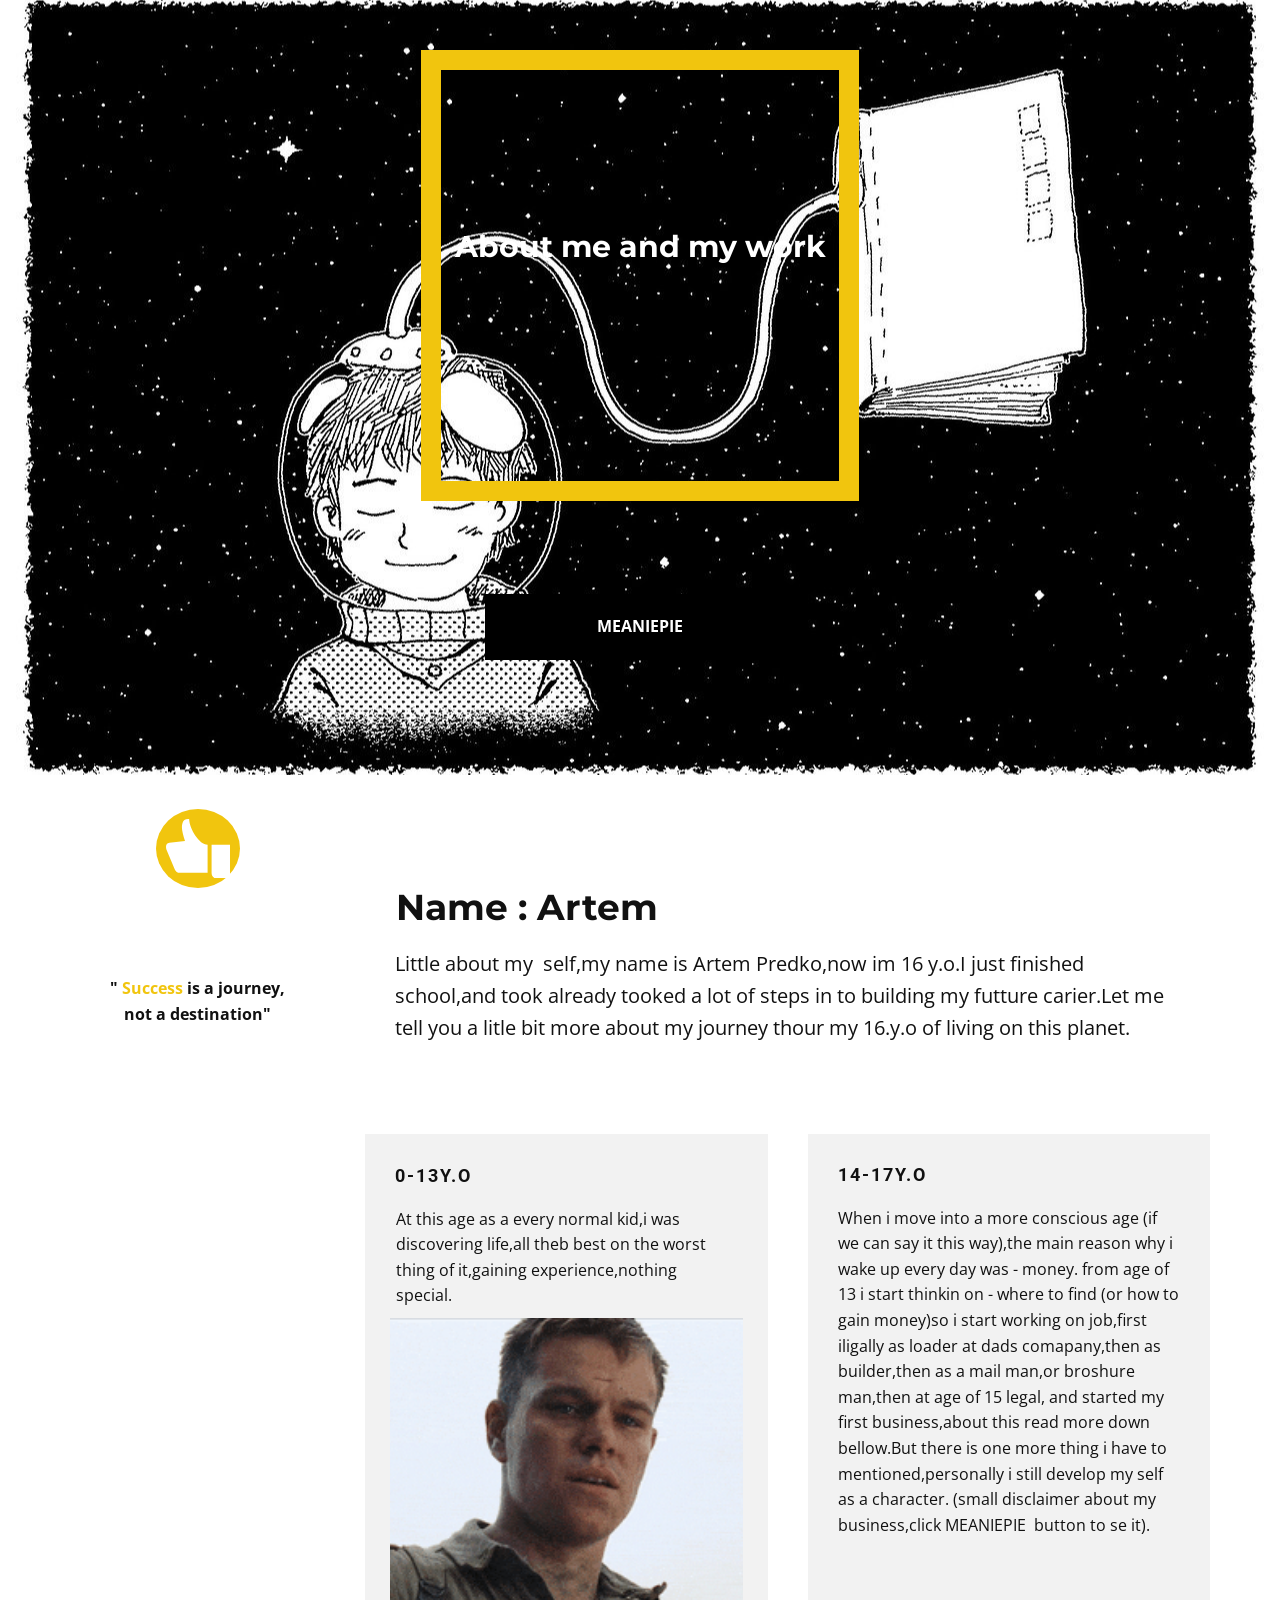
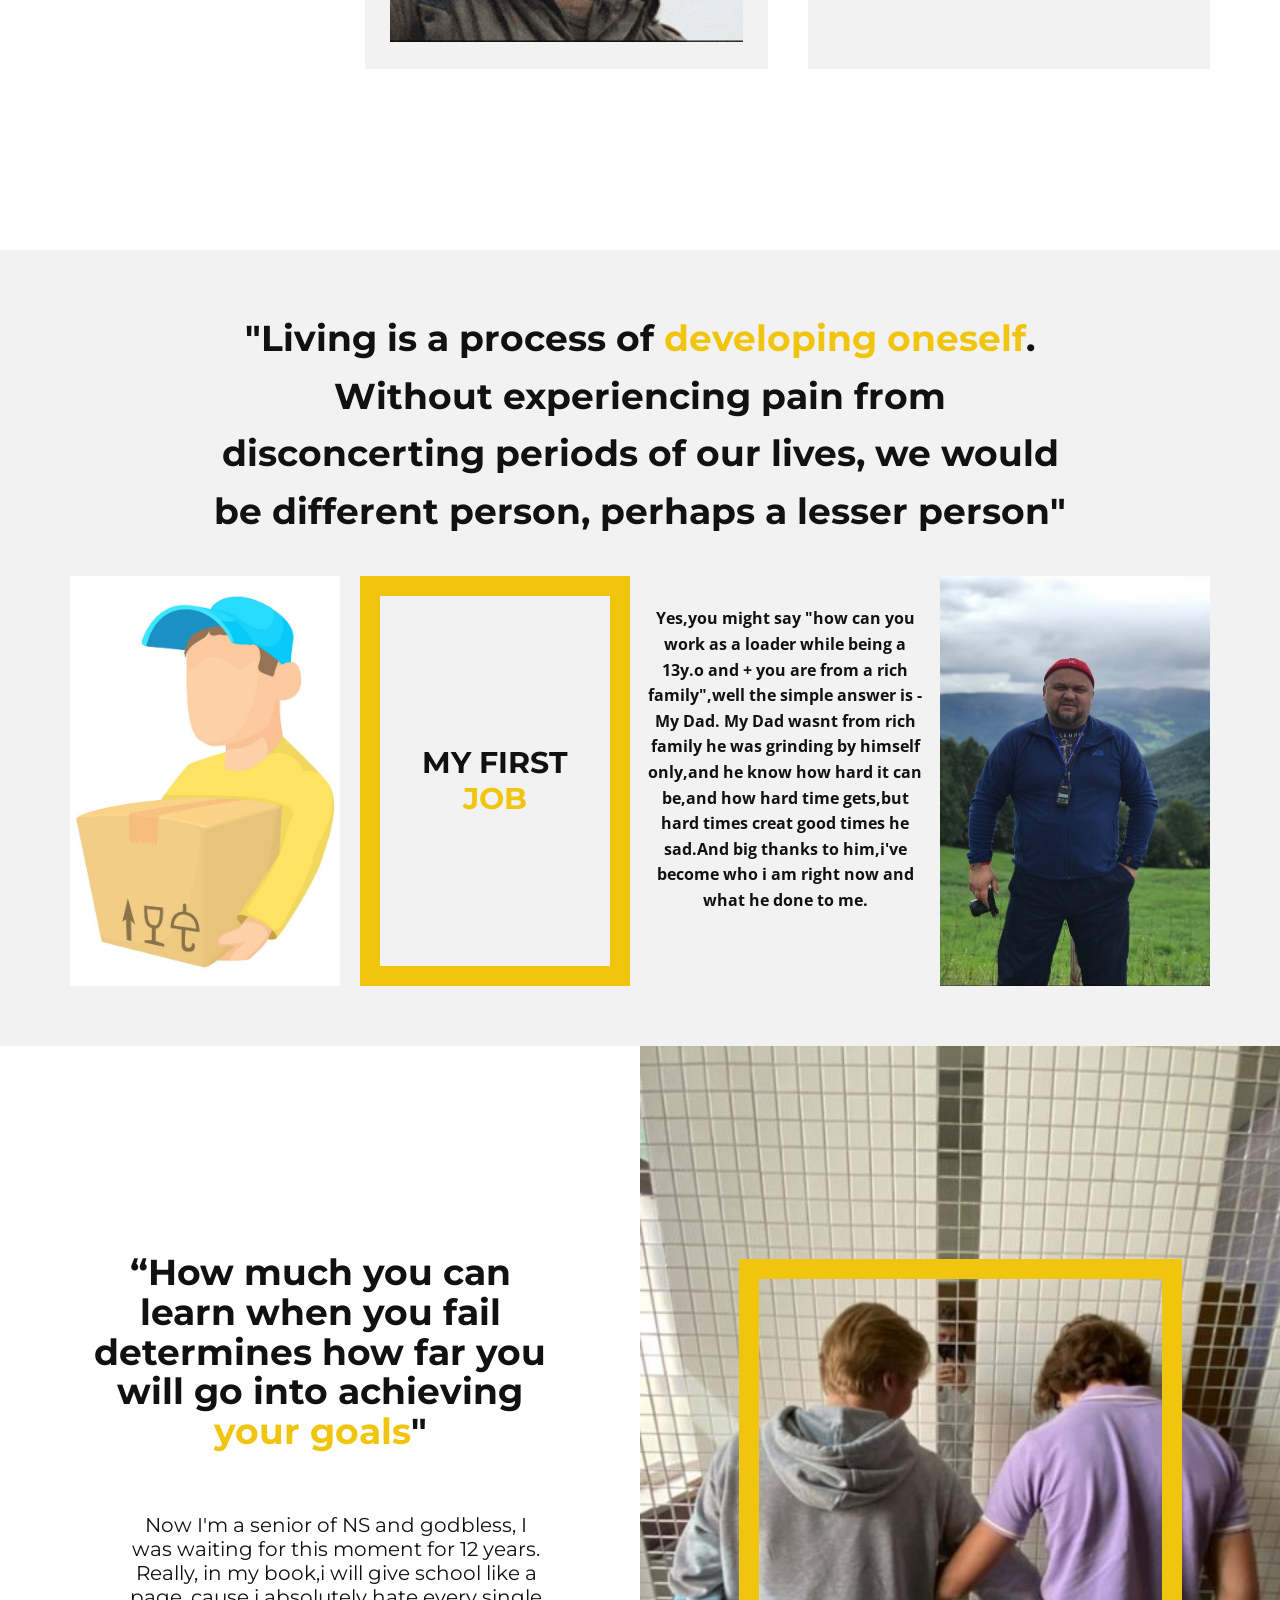
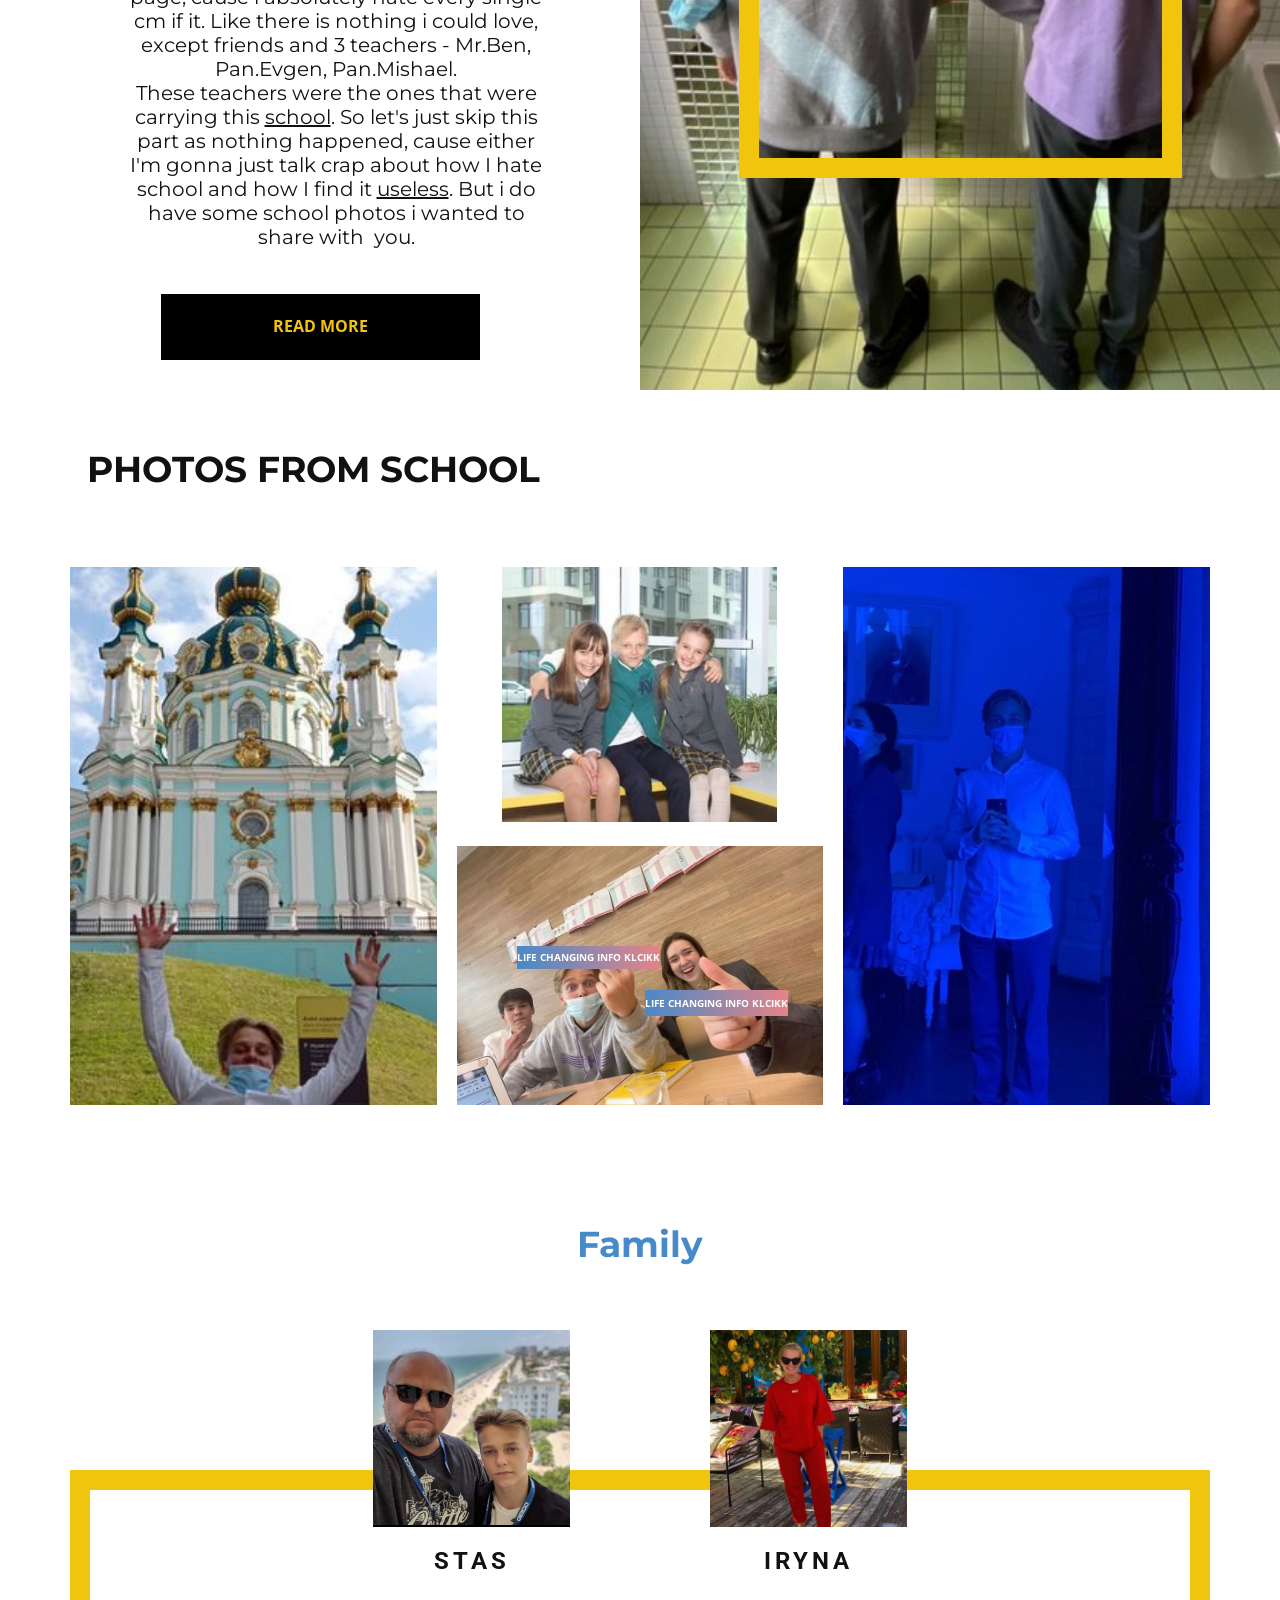
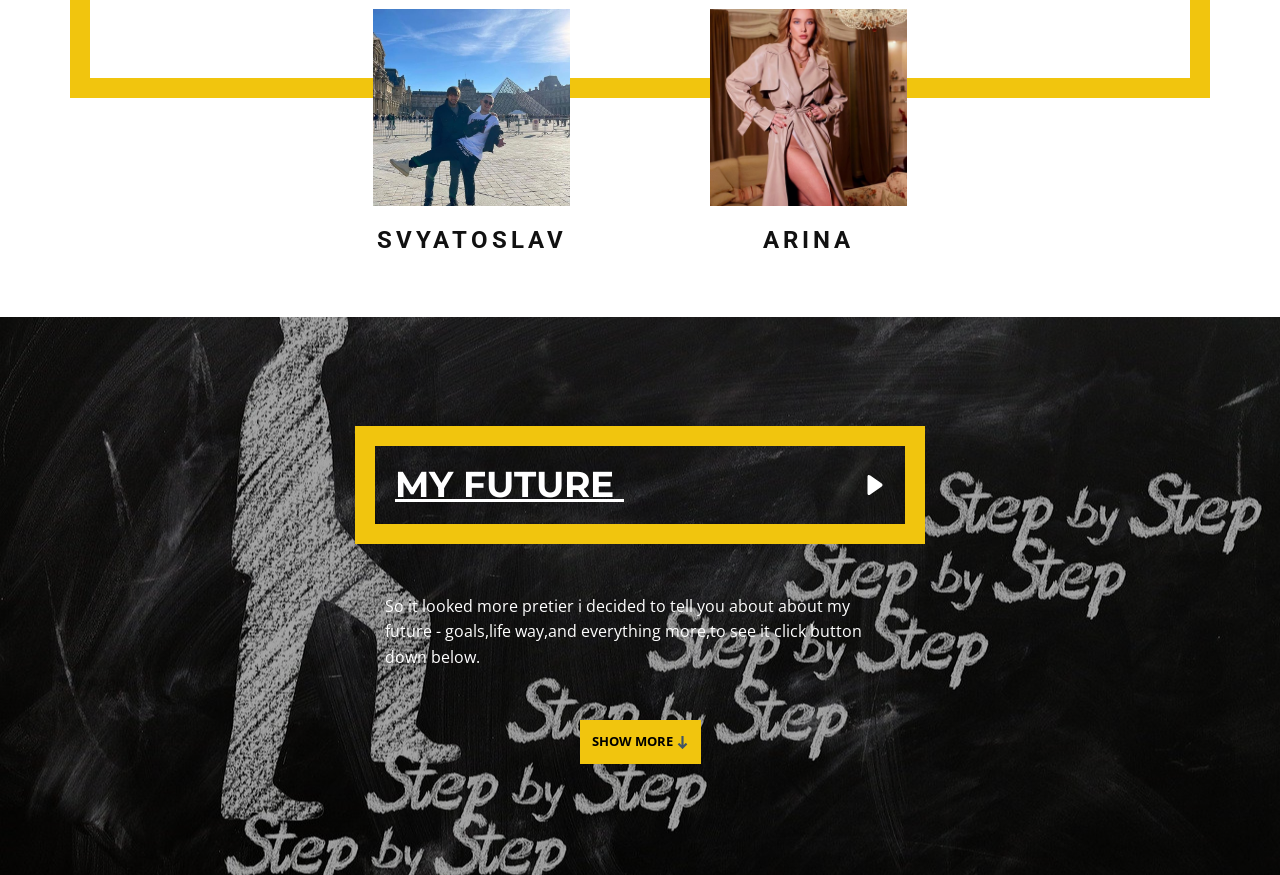
<file: index.html>
<!DOCTYPE html>
<html style="font-size: 16px;">
  <head>
    <meta name="viewport" content="width=device-width, initial-scale=1.0">
    <meta charset="utf-8">
    <meta name="keywords" content="​​Architecting the digital, We design People Inspired Experiences that create positive change in people&amp;apos;s lives., We help and solve your business problem., Gallery, Meet the Team">
    <meta name="description" content="">
    <meta name="page_type" content="np-template-header-footer-from-plugin">
    <title>HOME-PAGE</title>
    <link rel="stylesheet" href="nicepage.css" media="screen">
<link rel="stylesheet" href="HOME-PAGE.css" media="screen">
    <script class="u-script" type="text/javascript" src="jquery.js" defer=""></script>
    <script class="u-script" type="text/javascript" src="nicepage.js" defer=""></script>
    <link rel="icon" href="images/favicon2.jpg">
    <link id="u-theme-google-font" rel="stylesheet" href="https://fonts.googleapis.com/css?family=Roboto:100,100i,300,300i,400,400i,500,500i,700,700i,900,900i|Open+Sans:300,300i,400,400i,600,600i,700,700i,800,800i">
    <link id="u-page-google-font" rel="stylesheet" href="https://fonts.googleapis.com/css?family=Montserrat:100,100i,200,200i,300,300i,400,400i,500,500i,600,600i,700,700i,800,800i,900,900i">
    
    
    
    
    
    
    
    
    
    
    <script type="application/ld+json">{
		"@context": "http://schema.org",
		"@type": "Organization",
		"name": "portfolioartempredko",
		"sameAs": [
				"https://instagram.com/name"
		]
}</script>
    <meta name="theme-color" content="#478ac9">
    <meta property="og:title" content="HOME-PAGE">
    <meta property="og:description" content="">
    <meta property="og:type" content="website">
  </head>
  <body data-home-page="HOME-PAGE.html" data-home-page-title="HOME-PAGE" class="u-body">
    <section class="u-clearfix u-image u-section-1" id="carousel_e28d" data-image-width="1280" data-image-height="816">
      <div class="u-clearfix u-sheet u-sheet-1">
        <div class="u-border-20 u-border-palette-3-base u-container-style u-group u-shape-rectangle u-group-1">
          <div class="u-container-layout u-container-layout-1">
            <h3 class="u-align-center u-custom-font u-font-montserrat u-text u-text-body-alt-color u-text-default u-text-1">About me and my work</h3>
          </div>
        </div>
        <a href="https://meaniepie.prom.ua/ua/" class="u-black u-border-none u-btn u-button-style u-text-white u-btn-1">MEANIEPIE</a>
      </div>
    </section>
    <section class="u-clearfix u-section-2" id="carousel_2283">
      <div class="u-clearfix u-sheet u-sheet-1">
        <div class="u-clearfix u-expanded-width u-gutter-40 u-layout-wrap u-layout-wrap-1">
          <div class="u-layout">
            <div class="u-layout-row">
              <div class="u-size-15">
                <div class="u-layout-col">
                  <div class="u-size-60">
                    <div class="u-layout-row">
                      <div class="u-align-justify-lg u-align-justify-md u-align-justify-xl u-align-left-sm u-align-left-xs u-container-style u-layout-cell u-shape-rectangle u-size-60 u-layout-cell-1">
                        <div class="u-container-layout u-container-layout-1"><span class="u-icon u-icon-circle u-palette-3-base u-spacing-10 u-icon-1" data-animation-name="slideIn" data-animation-duration="1000" data-animation-direction="Down"><svg class="u-svg-link" preserveAspectRatio="xMidYMin slice" viewBox="0 0 17883 16721" style=""><use xmlns:xlink="http://www.w3.org/1999/xlink" xlink:href="#svg-cd1b"></use></svg><svg class="u-svg-content" viewBox="0 0 17883 16721" id="svg-cd1b" style="shape-rendering:geometricPrecision; text-rendering:geometricPrecision; image-rendering:optimizeQuality; fill-rule:evenodd; clip-rule:evenodd"><defs><style type="text/css"> .fil0 {fill:currentColor} </style>
</defs><g id="Layer_x0020_1"><path class="fil0" d="M17883 7215l-5145 0 0 7889c0,891 726,1617 1616,1617l3529 0 0 -9506zm-12575 -1034c-685,-2258 -1126,-3752 -689,-5095 232,-710 768,-1159 1843,-1076 142,2949 2846,7148 5161,7205l0 7833 -2880 0 -4877 0c-659,0 -1181,-414 -1436,-1022l-2290 -5443c-125,-353 -484,-1822 836,-1948l4332 -454z"></path>
</g></svg></span>
                          <p class="u-align-center u-text u-text-1">" <span class="u-text-palette-3-base">Success</span> is a journey, not a destination"
                          </p>
                        </div>
                      </div>
                    </div>
                  </div>
                </div>
              </div>
              <div class="u-size-45">
                <div class="u-layout-col">
                  <div class="u-size-30">
                    <div class="u-layout-row">
                      <div class="u-container-style u-layout-cell u-size-60 u-layout-cell-2">
                        <div class="u-container-layout u-container-layout-2">
                          <h2 class="u-custom-font u-font-montserrat u-text u-text-default u-text-2">Name : Artem</h2>
                          <p class="u-text u-text-3">Little about my&nbsp; self,my name is Artem Predko,now im 16 y.o.I just finished school,and took already tooked a lot of steps in to building my futture carier.Let me tell you a litle bit more about my journey thour my 16.y.o of living on this planet.</p>
                        </div>
                      </div>
                    </div>
                  </div>
                  <div class="u-size-30">
                    <div class="u-layout-row">
                      <div class="u-size-30">
                        <div class="u-layout-col">
                          <div class="u-container-style u-grey-5 u-layout-cell u-size-60 u-layout-cell-3">
                            <div class="u-container-layout u-container-layout-3">
                              <h6 class="u-text u-text-4">0-13y.o</h6>
                              <p class="u-text u-text-5">At this age as a every normal kid,i was discovering life,all theb best on the worst thing of it,gaining experience,nothing special.</p>
                              <img class="u-image u-image-default u-image-1" src="images/200.gif" alt="" data-image-width="368" data-image-height="200">
                            </div>
                          </div>
                        </div>
                      </div>
                      <div class="u-size-30">
                        <div class="u-layout-col">
                          <div class="u-container-style u-grey-5 u-layout-cell u-size-60 u-layout-cell-4">
                            <div class="u-container-layout u-container-layout-4">
                              <h6 class="u-text u-text-default u-text-6">14-17y.o</h6>
                              <p class="u-text u-text-7">When i move into a more conscious age (if we can say it this way),the main reason why i wake up every day was - money. from age of 13 i start thinkin on - where to find (or how to gain money)so i start&nbsp;working on job,first iligally as&nbsp;loader at dads comapany,then as builder,then as&nbsp;a mail man,or broshure man,then at age of 15 legal, and started my first business,about this read more down bellow.But there is one more thing i ​have to mentioned,personally i still develop my self as a character. (small disclaimer about my business,click&nbsp;MEANIEPIE&nbsp; button to se it).</p>
                            </div>
                          </div>
                        </div>
                      </div>
                    </div>
                  </div>
                </div>
              </div>
            </div>
          </div>
        </div>
      </div>
    </section>
    <section class="u-align-center u-clearfix u-grey-5 u-section-3" id="carousel_6fc7">
      <div class="u-clearfix u-sheet u-sheet-1">
        <h2 class="u-custom-font u-font-montserrat u-text u-text-1"> "Living is a process of <span class="u-text-palette-3-base">developing oneself</span>. Without experiencing pain from disconcerting periods of our lives, we would be different person, perhaps a lesser person"
        </h2>
        <div class="u-clearfix u-expanded-width u-gutter-20 u-layout-wrap u-layout-wrap-1">
          <div class="u-layout">
            <div class="u-layout-row">
              <div class="u-container-style u-image u-layout-cell u-size-15 u-image-1" data-image-width="999" data-image-height="995">
                <div class="u-container-layout u-container-layout-1"></div>
              </div>
              <div class="u-container-style u-layout-cell u-shape-rectangle u-size-15 u-layout-cell-2">
                <div class="u-border-20 u-border-palette-3-base u-container-layout u-valign-middle u-container-layout-2">
                  <h4 class="u-align-center u-custom-font u-font-montserrat u-text u-text-default u-text-2">MY FIRST<br>
                    <span class="u-text-palette-3-base">JOB</span>
                  </h4>
                </div>
              </div>
              <div class="u-align-center u-container-style u-layout-cell u-shape-rectangle u-size-15 u-layout-cell-3">
                <div class="u-container-layout u-valign-top u-container-layout-3">
                  <p class="u-text u-text-3">Yes,you might say "how can you work as a loader while being a 13y.o and + you are from a rich family",well the simple answer is - My Dad. My Dad wasnt from rich family he was grinding by himself only,and he know how hard it can be,and how hard time gets,but hard times creat good times he sad.​And big thanks to him,i've become who i am right now and what he done to me.</p>
                </div>
              </div>
              <div class="u-container-style u-image u-layout-cell u-size-15 u-image-2" data-image-width="640" data-image-height="850">
                <div class="u-container-layout u-container-layout-4"></div>
              </div>
            </div>
          </div>
        </div>
      </div>
    </section>
    <section class="u-align-center u-clearfix u-white u-section-4" id="carousel_2a83">
      <div class="u-clearfix u-expanded-width u-gutter-0 u-layout-wrap u-layout-wrap-1">
        <div class="u-layout" style="">
          <div class="u-layout-row" style="">
            <div class="u-align-center-sm u-align-center-xs u-container-style u-layout-cell u-left-cell u-size-30 u-size-xs-60 u-layout-cell-1" src="">
              <div class="u-container-layout u-container-layout-1">
                <h2 class="u-align-center-lg u-align-center-md u-align-center-xl u-custom-font u-font-montserrat u-text u-text-1">
                  <a class="u-active-none u-border-none u-btn u-button-link u-button-style u-hover-none u-none u-text-body-color u-btn-1" href="https://www.youtube.com/watch?v=qcdkbcjTBoE"> “How much you can learn when you fail determines how far you will go into achieving <span class="u-text-palette-3-base">your goals</span>"
                  </a>
                </h2>
                <h6 class="u-align-center-lg u-align-center-md u-align-center-xl u-custom-font u-font-montserrat u-text u-text-2"> Now I'm a senior of NS and godbless, I was waiting for this moment for 12 years. Really, in my book,i will give school like a page, cause i absolutely hate every single cm if it. Like there is nothing i could love, except friends and 3 teachers - Mr.Ben, Pan.Evgen, Pan.Mishael.<br>These teachers were the ones that were carrying this <span style="text-decoration: underline !important;">school</span>. So let's just skip this part as nothing happened, cause either I'm gonna just talk crap about how I hate school and how I find it <span style="text-decoration: underline !important;">useless</span>.&nbsp;But i do have some school photos i wanted to share with&nbsp; you.<br>
                </h6>
                <a href="https://www.youtube.com/watch?v=3xZl4VsIBmU" class="u-black u-border-none u-btn u-button-style u-text-palette-3-base u-btn-2">Read more</a>
              </div>
            </div>
            <div class="u-align-center u-container-style u-image u-layout-cell u-right-cell u-size-30 u-size-xs-60 u-image-1" src="" data-image-width="480" data-image-height="832">
              <div class="u-container-layout u-valign-middle-lg u-valign-middle-md u-valign-middle-xl u-valign-middle-xs u-container-layout-2" src="">
                <div class="u-border-20 u-border-palette-3-base u-shape u-shape-rectangle u-shape-1"></div>
              </div>
            </div>
          </div>
        </div>
      </div>
    </section>
    <section class="u-clearfix u-section-5" id="carousel_4dc2">
      <div class="u-clearfix u-sheet u-valign-middle-lg u-valign-middle-md u-valign-middle-xl u-sheet-1">
        <div class="u-clearfix u-expanded-width u-gutter-20 u-layout-wrap u-layout-wrap-1">
          <div class="u-gutter-0 u-layout">
            <div class="u-layout-col">
              <div class="u-size-20">
                <div class="u-layout-row">
                  <div class="u-container-style u-layout-cell u-size-60 u-layout-cell-1">
                    <div class="u-container-layout u-valign-top u-container-layout-1">
                      <h2 class="u-custom-font u-font-montserrat u-text u-text-default u-text-1">
                        <a href="https://www.youtube.com/watch?v=iKAmmiUVS5U" class="u-active-none u-border-none u-btn u-button-link u-button-style u-hover-none u-none u-text-body-color u-btn-1">PHOTOS FROM SCHOOL</a>
                      </h2>
                    </div>
                  </div>
                </div>
              </div>
              <div class="u-size-40">
                <div class="u-layout-row">
                  <div class="u-size-20 u-size-30-md">
                    <div class="u-layout-col">
                      <div class="u-container-style u-image u-layout-cell u-shape-rectangle u-size-60 u-image-1" data-image-width="240" data-image-height="439">
                        <div class="u-container-layout u-container-layout-2"></div>
                      </div>
                    </div>
                  </div>
                  <div class="u-size-20 u-size-30-md">
                    <div class="u-layout-col">
                      <div class="u-container-style u-layout-cell u-size-30 u-layout-cell-3">
                        <div class="u-container-layout u-valign-top u-container-layout-3">
                          <img class="u-image u-image-default u-image-2" data-image-width="240" data-image-height="227" src="images/262513054_508543090114071_3850759849930458642_n.jpg">
                        </div>
                      </div>
                      <div class="u-container-style u-image u-layout-cell u-size-30 u-image-3" data-image-width="828" data-image-height="611">
                        <div class="u-container-layout u-container-layout-4">
                          <a href="https://www.youtube.com/watch?v=FfEUs-9jAkU" class="u-btn u-button-style u-gradient u-none u-text-body-alt-color u-btn-2" target="_blank"> life changing info klcikk<br>
                          </a>
                          <a href="https://www.youtube.com/watch?v=BBJa32lCaaY" class="u-btn u-button-style u-gradient u-none u-text-body-alt-color u-btn-3" target="_blank">life changing info klcikk</a>
                        </div>
                      </div>
                    </div>
                  </div>
                  <div class="u-size-20 u-size-60-md">
                    <div class="u-layout-col">
                      <div class="u-container-style u-image u-layout-cell u-size-60 u-image-4" data-image-width="480" data-image-height="845">
                        <div class="u-container-layout u-container-layout-5"></div>
                      </div>
                    </div>
                  </div>
                </div>
              </div>
            </div>
          </div>
        </div>
      </div>
    </section>
    <section class="u-align-center u-clearfix u-section-6" id="carousel_3521">
      <div class="u-clearfix u-sheet u-sheet-1">
        <h2 class="u-custom-font u-font-montserrat u-text u-text-1">
          <a class="u-active-none u-border-none u-btn u-button-link u-button-style u-hover-none u-none u-text-palette-1-base u-btn-1" href="https://www.youtube.com/watch?v=5ErHyhyNahk">Family</a>
        </h2>
        <div class="u-border-20 u-border-palette-3-base u-expanded-width u-shape u-shape-rectangle u-shape-1"></div>
        <div class="u-list u-list-1">
          <div class="u-repeater u-repeater-1">
            <div class="u-align-center u-container-style u-list-item u-repeater-item">
              <div class="u-container-layout u-similar-container u-valign-top u-container-layout-1">
                <img alt="" class="u-align-center u-image u-image-default u-image-1" data-image-width="669" data-image-height="622" src="images/262108838_303012531686742_1388428169602647115_n.jpg">
                <h4 class="u-text u-text-default u-text-2">STAS</h4>
              </div>
            </div>
            <div class="u-align-center u-container-style u-list-item u-repeater-item">
              <div class="u-container-layout u-similar-container u-valign-top u-container-layout-2">
                <img alt="" class="u-align-center u-image u-image-default u-image-2" data-image-width="828" data-image-height="1019" src="images/261871684_375740451015766_5860369969966876483_n.jpg">
                <h4 class="u-text u-text-default u-text-3">IRYNA</h4>
              </div>
            </div>
            <div class="u-align-center u-container-style u-list-item u-repeater-item">
              <div class="u-container-layout u-similar-container u-valign-top u-container-layout-3">
                <img alt="" class="u-align-center u-image u-image-default u-image-3" data-image-width="640" data-image-height="798" src="images/261533675_613048159818381_8402541057740748149_n.jpg">
                <h4 class="u-text u-text-default u-text-4">SVYATOSLAV</h4>
              </div>
            </div>
            <div class="u-align-center u-container-style u-list-item u-repeater-item">
              <div class="u-container-layout u-similar-container u-valign-top u-container-layout-4">
                <img alt="" class="u-align-center u-image u-image-default u-image-4" data-image-width="828" data-image-height="924" src="images/261560038_3001078466875991_5093859086971927336_n.jpg">
                <h4 class="u-text u-text-default u-text-5">ARINA</h4>
              </div>
            </div>
          </div>
        </div>
      </div>
    </section>
    <section class="u-align-center u-clearfix u-image u-shading u-section-7" id="carousel_32cb" data-image-width="1280" data-image-height="853">
      <div class="u-clearfix u-sheet u-sheet-1">
        <div class="u-accordion u-accordion-1">
          <div class="u-accordion-item">
            <a class="active u-accordion-link u-border-20 u-border-active-palette-3-base u-button-style u-custom-font u-font-montserrat u-text-active-white u-text-body-alt-color u-accordion-link-1" id="link-accordion-f752" aria-controls="accordion-f752" aria-selected="true">
              <span class="u-accordion-link-text">MY FUTURE&nbsp;</span><span class="u-accordion-link-icon u-icon u-text-white u-icon-1"><svg class="u-svg-link" preserveAspectRatio="xMidYMin slice" viewBox="0 0 494.148 494.148" style=""><use xmlns:xlink="http://www.w3.org/1999/xlink" xlink:href="#svg-7114"></use></svg><svg class="u-svg-content" viewBox="0 0 494.148 494.148" x="0px" y="0px" id="svg-7114" style="enable-background:new 0 0 494.148 494.148;"><g><g><path d="M405.284,201.188L130.804,13.28C118.128,4.596,105.356,0,94.74,0C74.216,0,61.52,16.472,61.52,44.044v406.124    c0,27.54,12.68,43.98,33.156,43.98c10.632,0,23.2-4.6,35.904-13.308l274.608-187.904c17.66-12.104,27.44-28.392,27.44-45.884    C432.632,229.572,422.964,213.288,405.284,201.188z"></path>
</g>
</g></svg></span>
            </a>
            <div class="u-accordion-active u-accordion-pane u-container-style u-accordion-pane-1" id="accordion-f752" aria-labelledby="link-accordion-f752">
              <div class="u-container-layout u-container-layout-1">
                <p class="u-text u-text-default u-text-1">So it looked more pretier i decided to tell you about about my future - goals,life way,and everything more,to see it click button down below.</p>
              </div>
            </div>
          </div>
        </div>
        <a href="/FUTURE-PAGE.html" data-page-id="978804405" class="u-border-2 u-border-palette-3-base u-btn u-button-style u-hover-palette-3-base u-palette-3-base u-text-black u-btn-1" target="_blank">Show more&nbsp;<span class="u-icon u-text-palette-1-dark-2"><svg class="u-svg-content" viewBox="0 0 512 512" x="0px" y="0px" style="width: 1em; height: 1em;"><path d="M441.156,322.876l-48.666-47.386c-3.319-3.243-8.619-3.234-11.93,0.017l-81.894,80.299V8.533 c0-4.71-3.823-8.533-8.533-8.533h-68.267c-4.71,0-8.533,3.823-8.533,8.533v347.273l-81.894-80.299    c-3.311-3.243-8.602-3.251-11.921-0.017l-48.666,47.386c-1.655,1.604-2.586,3.806-2.586,6.11c0,2.304,0.939,4.506,2.586,6.11 l179.2,174.481c1.655,1.613,3.806,2.423,5.948,2.423c2.15,0,4.292-0.811,5.956-2.423l179.2-174.481 c1.647-1.604,2.577-3.806,2.577-6.11C443.733,326.682,442.803,324.48,441.156,322.876z"></path></svg><img></span>
        </a>
      </div>
    </section>
    
    
    
    
    
  </body>
</html>
</file>
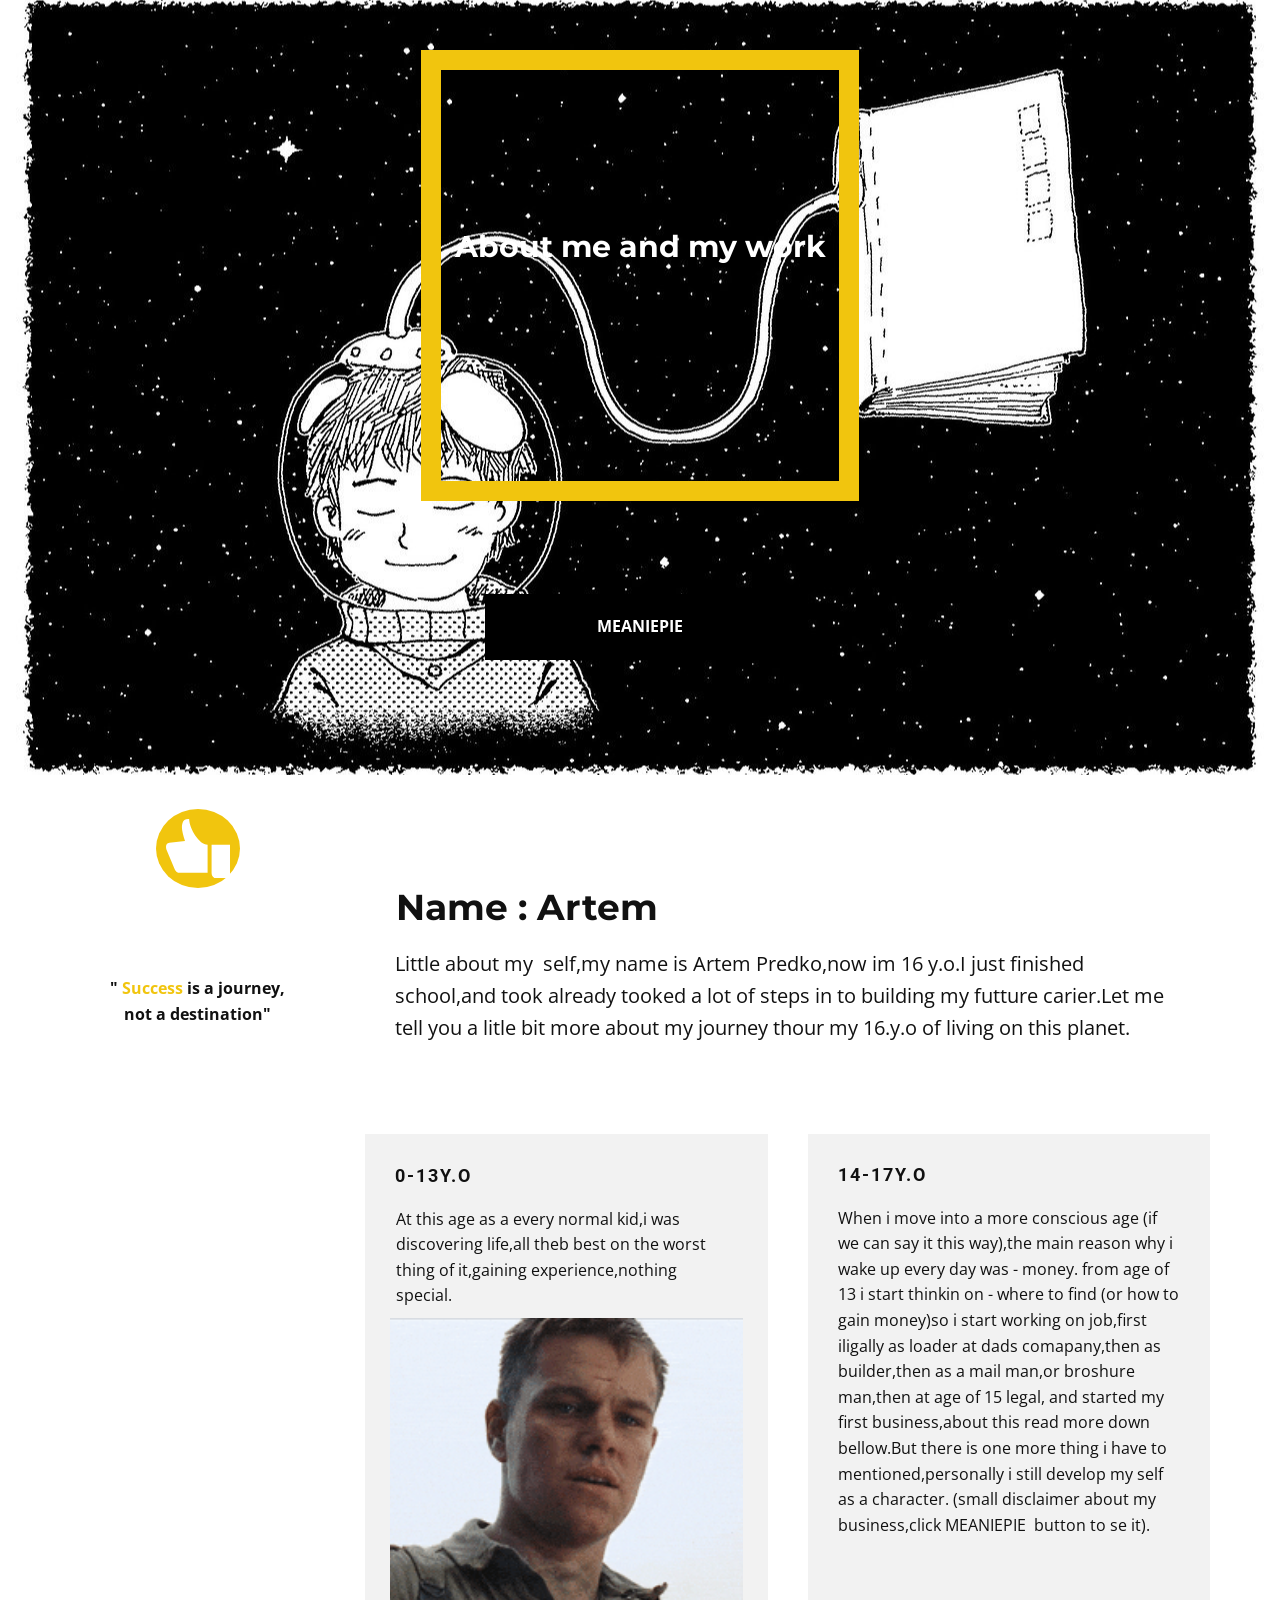
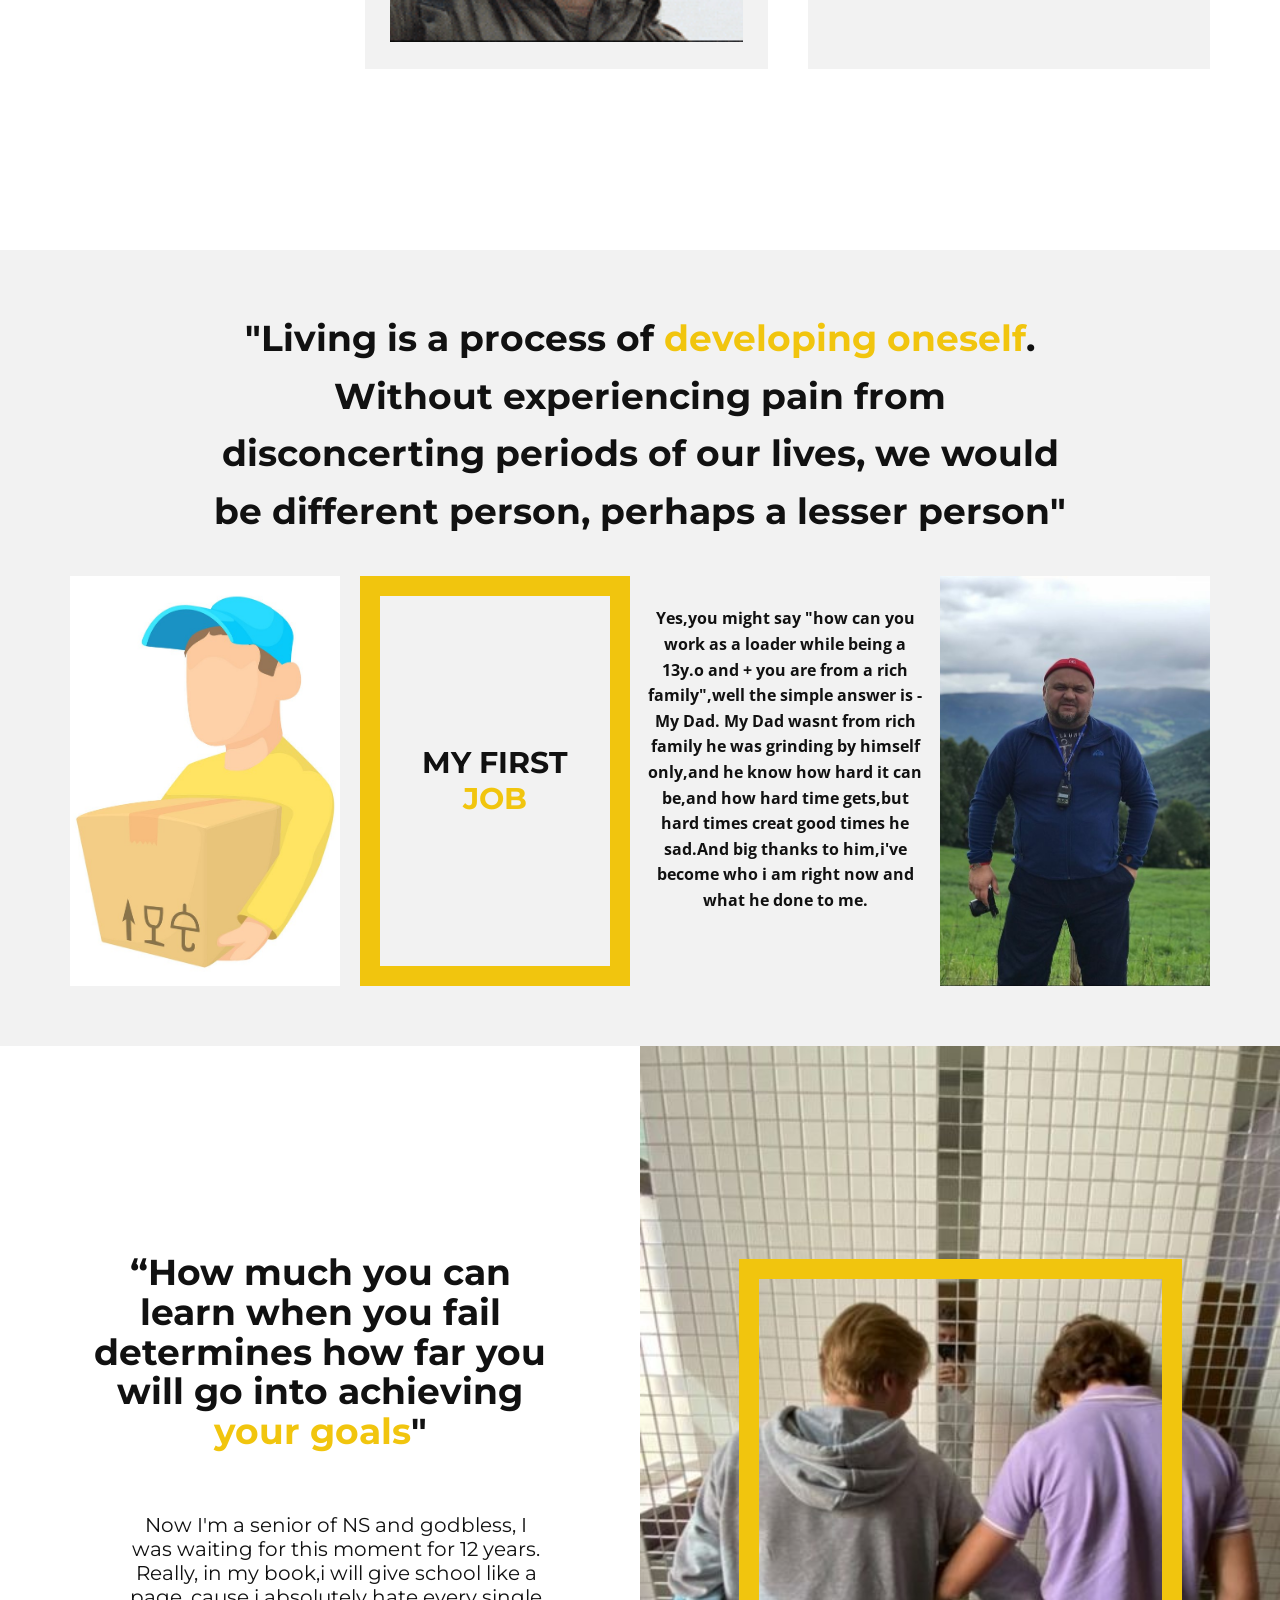
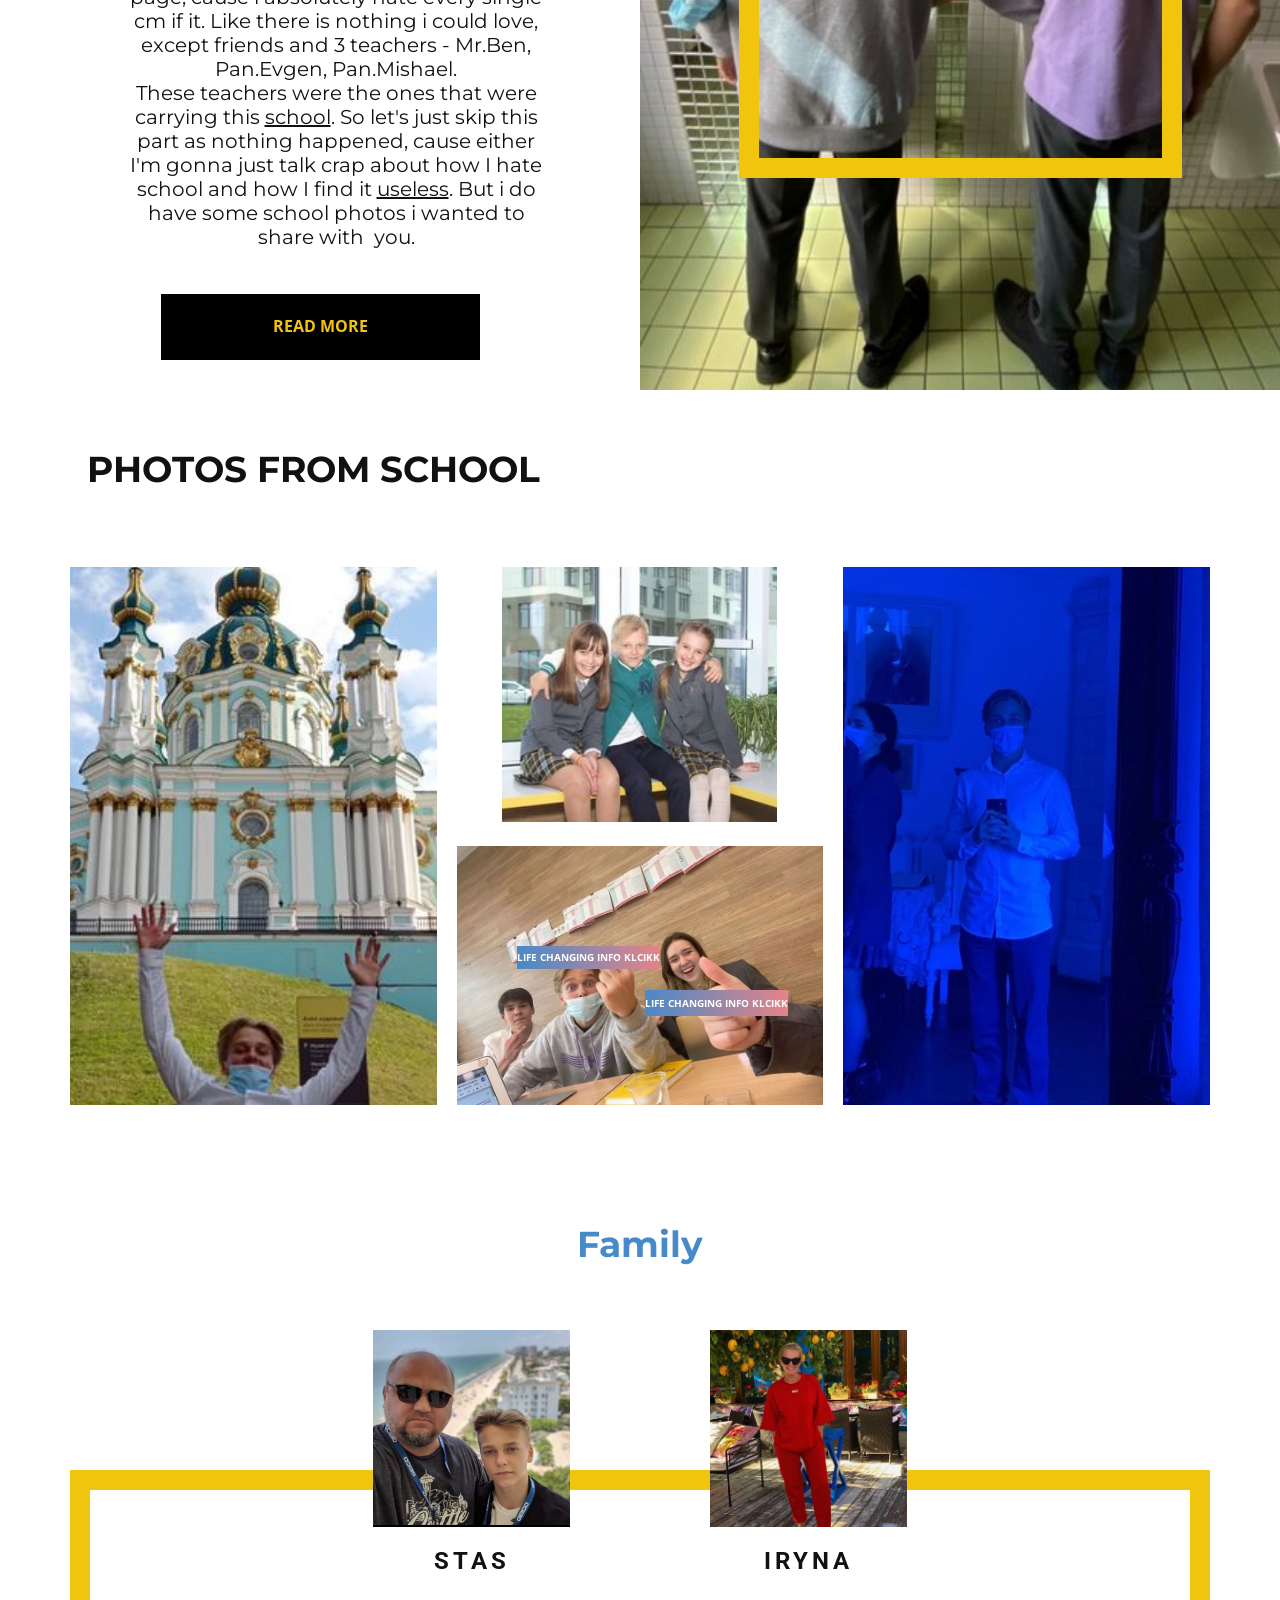
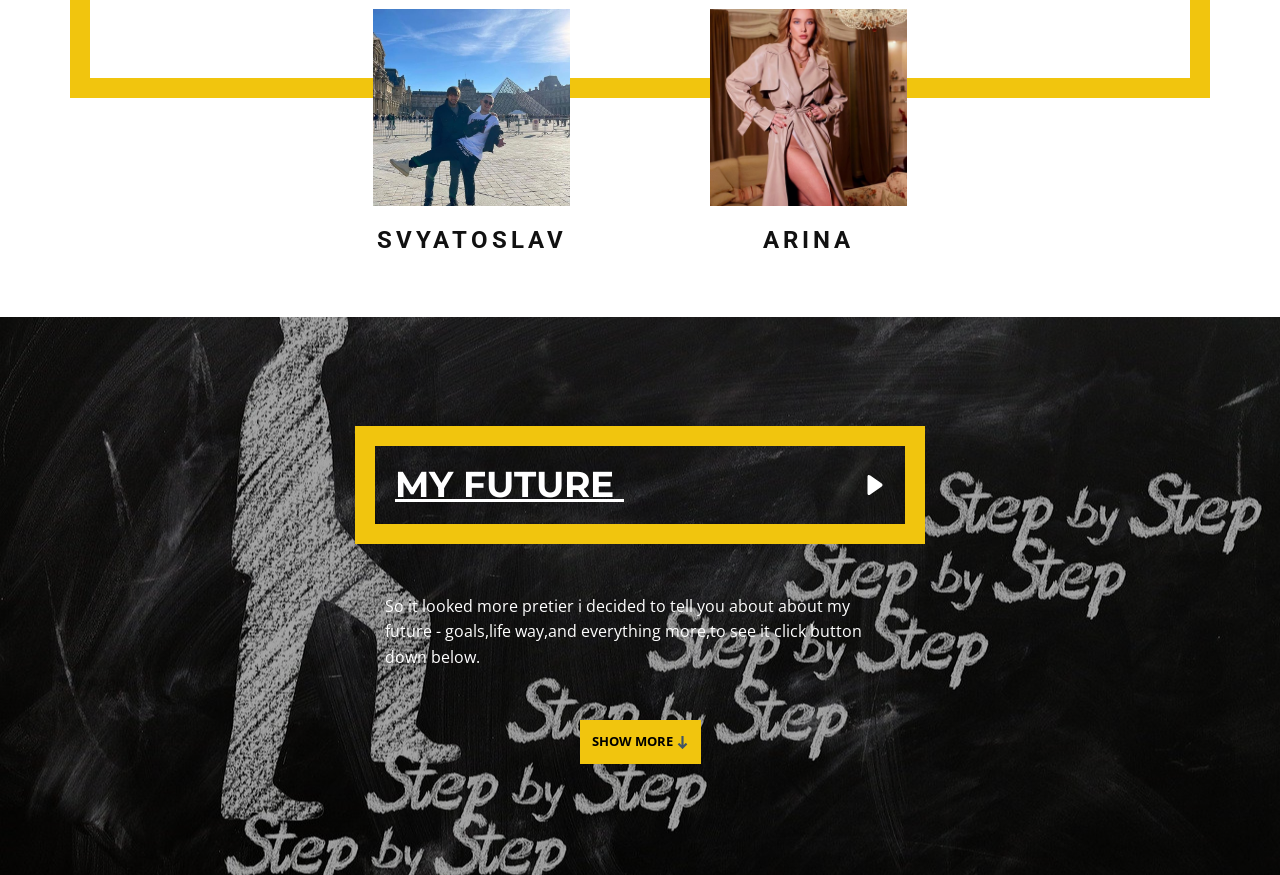
<file: HOME-PAGE.html>
<!DOCTYPE html>
<html style="font-size: 16px;">
  <head>
    <meta name="viewport" content="width=device-width, initial-scale=1.0">
    <meta charset="utf-8">
    <meta name="keywords" content="​​Architecting the digital, We design People Inspired Experiences that create positive change in people&amp;apos;s lives., We help and solve your business problem., Gallery, Meet the Team">
    <meta name="description" content="">
    <meta name="page_type" content="np-template-header-footer-from-plugin">
    <title>HOME-PAGE</title>
    <link rel="stylesheet" href="nicepage.css" media="screen">
<link rel="stylesheet" href="HOME-PAGE.css" media="screen">
    <script class="u-script" type="text/javascript" src="jquery.js" defer=""></script>
    <script class="u-script" type="text/javascript" src="nicepage.js" defer=""></script>
    <link rel="icon" href="images/favicon2.jpg">
    <link id="u-theme-google-font" rel="stylesheet" href="https://fonts.googleapis.com/css?family=Roboto:100,100i,300,300i,400,400i,500,500i,700,700i,900,900i|Open+Sans:300,300i,400,400i,600,600i,700,700i,800,800i">
    <link id="u-page-google-font" rel="stylesheet" href="https://fonts.googleapis.com/css?family=Montserrat:100,100i,200,200i,300,300i,400,400i,500,500i,600,600i,700,700i,800,800i,900,900i">
    
    
    
    
    
    
    
    
    
    
    <script type="application/ld+json">{
		"@context": "http://schema.org",
		"@type": "Organization",
		"name": "portfolioartempredko",
		"sameAs": [
				"https://instagram.com/name"
		]
}</script>
    <meta name="theme-color" content="#478ac9">
    <meta property="og:title" content="HOME-PAGE">
    <meta property="og:description" content="">
    <meta property="og:type" content="website">
  </head>
  <body class="u-body">
    <section class="u-clearfix u-image u-section-1" id="carousel_e28d" data-image-width="1280" data-image-height="816">
      <div class="u-clearfix u-sheet u-sheet-1">
        <div class="u-border-20 u-border-palette-3-base u-container-style u-group u-shape-rectangle u-group-1">
          <div class="u-container-layout u-container-layout-1">
            <h3 class="u-align-center u-custom-font u-font-montserrat u-text u-text-body-alt-color u-text-default u-text-1">About me and my work</h3>
          </div>
        </div>
        <a href="https://meaniepie.prom.ua/ua/" class="u-black u-border-none u-btn u-button-style u-text-white u-btn-1">MEANIEPIE</a>
      </div>
    </section>
    <section class="u-clearfix u-section-2" id="carousel_2283">
      <div class="u-clearfix u-sheet u-sheet-1">
        <div class="u-clearfix u-expanded-width u-gutter-40 u-layout-wrap u-layout-wrap-1">
          <div class="u-layout">
            <div class="u-layout-row">
              <div class="u-size-15">
                <div class="u-layout-col">
                  <div class="u-size-60">
                    <div class="u-layout-row">
                      <div class="u-align-justify-lg u-align-justify-md u-align-justify-xl u-align-left-sm u-align-left-xs u-container-style u-layout-cell u-shape-rectangle u-size-60 u-layout-cell-1">
                        <div class="u-container-layout u-container-layout-1"><span class="u-icon u-icon-circle u-palette-3-base u-spacing-10 u-icon-1" data-animation-name="slideIn" data-animation-duration="1000" data-animation-direction="Down"><svg class="u-svg-link" preserveAspectRatio="xMidYMin slice" viewBox="0 0 17883 16721" style=""><use xmlns:xlink="http://www.w3.org/1999/xlink" xlink:href="#svg-cd1b"></use></svg><svg class="u-svg-content" viewBox="0 0 17883 16721" id="svg-cd1b" style="shape-rendering:geometricPrecision; text-rendering:geometricPrecision; image-rendering:optimizeQuality; fill-rule:evenodd; clip-rule:evenodd"><defs><style type="text/css"> .fil0 {fill:currentColor} </style>
</defs><g id="Layer_x0020_1"><path class="fil0" d="M17883 7215l-5145 0 0 7889c0,891 726,1617 1616,1617l3529 0 0 -9506zm-12575 -1034c-685,-2258 -1126,-3752 -689,-5095 232,-710 768,-1159 1843,-1076 142,2949 2846,7148 5161,7205l0 7833 -2880 0 -4877 0c-659,0 -1181,-414 -1436,-1022l-2290 -5443c-125,-353 -484,-1822 836,-1948l4332 -454z"></path>
</g></svg></span>
                          <p class="u-align-center u-text u-text-1">" <span class="u-text-palette-3-base">Success</span> is a journey, not a destination"
                          </p>
                        </div>
                      </div>
                    </div>
                  </div>
                </div>
              </div>
              <div class="u-size-45">
                <div class="u-layout-col">
                  <div class="u-size-30">
                    <div class="u-layout-row">
                      <div class="u-container-style u-layout-cell u-size-60 u-layout-cell-2">
                        <div class="u-container-layout u-container-layout-2">
                          <h2 class="u-custom-font u-font-montserrat u-text u-text-default u-text-2">Name : Artem</h2>
                          <p class="u-text u-text-3">Little about my&nbsp; self,my name is Artem Predko,now im 16 y.o.I just finished school,and took already tooked a lot of steps in to building my futture carier.Let me tell you a litle bit more about my journey thour my 16.y.o of living on this planet.</p>
                        </div>
                      </div>
                    </div>
                  </div>
                  <div class="u-size-30">
                    <div class="u-layout-row">
                      <div class="u-size-30">
                        <div class="u-layout-col">
                          <div class="u-container-style u-grey-5 u-layout-cell u-size-60 u-layout-cell-3">
                            <div class="u-container-layout u-container-layout-3">
                              <h6 class="u-text u-text-4">0-13y.o</h6>
                              <p class="u-text u-text-5">At this age as a every normal kid,i was discovering life,all theb best on the worst thing of it,gaining experience,nothing special.</p>
                              <img class="u-image u-image-default u-image-1" src="images/200.gif" alt="" data-image-width="368" data-image-height="200">
                            </div>
                          </div>
                        </div>
                      </div>
                      <div class="u-size-30">
                        <div class="u-layout-col">
                          <div class="u-container-style u-grey-5 u-layout-cell u-size-60 u-layout-cell-4">
                            <div class="u-container-layout u-container-layout-4">
                              <h6 class="u-text u-text-default u-text-6">14-17y.o</h6>
                              <p class="u-text u-text-7">When i move into a more conscious age (if we can say it this way),the main reason why i wake up every day was - money. from age of 13 i start thinkin on - where to find (or how to gain money)so i start&nbsp;working on job,first iligally as&nbsp;loader at dads comapany,then as builder,then as&nbsp;a mail man,or broshure man,then at age of 15 legal, and started my first business,about this read more down bellow.But there is one more thing i ​have to mentioned,personally i still develop my self as a character. (small disclaimer about my business,click&nbsp;MEANIEPIE&nbsp; button to se it).</p>
                            </div>
                          </div>
                        </div>
                      </div>
                    </div>
                  </div>
                </div>
              </div>
            </div>
          </div>
        </div>
      </div>
    </section>
    <section class="u-align-center u-clearfix u-grey-5 u-section-3" id="carousel_6fc7">
      <div class="u-clearfix u-sheet u-sheet-1">
        <h2 class="u-custom-font u-font-montserrat u-text u-text-1"> "Living is a process of <span class="u-text-palette-3-base">developing oneself</span>. Without experiencing pain from disconcerting periods of our lives, we would be different person, perhaps a lesser person"
        </h2>
        <div class="u-clearfix u-expanded-width u-gutter-20 u-layout-wrap u-layout-wrap-1">
          <div class="u-layout">
            <div class="u-layout-row">
              <div class="u-container-style u-image u-layout-cell u-size-15 u-image-1" data-image-width="999" data-image-height="995">
                <div class="u-container-layout u-container-layout-1"></div>
              </div>
              <div class="u-container-style u-layout-cell u-shape-rectangle u-size-15 u-layout-cell-2">
                <div class="u-border-20 u-border-palette-3-base u-container-layout u-valign-middle u-container-layout-2">
                  <h4 class="u-align-center u-custom-font u-font-montserrat u-text u-text-default u-text-2">MY FIRST<br>
                    <span class="u-text-palette-3-base">JOB</span>
                  </h4>
                </div>
              </div>
              <div class="u-align-center u-container-style u-layout-cell u-shape-rectangle u-size-15 u-layout-cell-3">
                <div class="u-container-layout u-valign-top u-container-layout-3">
                  <p class="u-text u-text-3">Yes,you might say "how can you work as a loader while being a 13y.o and + you are from a rich family",well the simple answer is - My Dad. My Dad wasnt from rich family he was grinding by himself only,and he know how hard it can be,and how hard time gets,but hard times creat good times he sad.​And big thanks to him,i've become who i am right now and what he done to me.</p>
                </div>
              </div>
              <div class="u-container-style u-image u-layout-cell u-size-15 u-image-2" data-image-width="640" data-image-height="850">
                <div class="u-container-layout u-container-layout-4"></div>
              </div>
            </div>
          </div>
        </div>
      </div>
    </section>
    <section class="u-align-center u-clearfix u-white u-section-4" id="carousel_2a83">
      <div class="u-clearfix u-expanded-width u-gutter-0 u-layout-wrap u-layout-wrap-1">
        <div class="u-layout" style="">
          <div class="u-layout-row" style="">
            <div class="u-align-center-sm u-align-center-xs u-container-style u-layout-cell u-left-cell u-size-30 u-size-xs-60 u-layout-cell-1" src="">
              <div class="u-container-layout u-container-layout-1">
                <h2 class="u-align-center-lg u-align-center-md u-align-center-xl u-custom-font u-font-montserrat u-text u-text-1">
                  <a class="u-active-none u-border-none u-btn u-button-link u-button-style u-hover-none u-none u-text-body-color u-btn-1" href="https://www.youtube.com/watch?v=qcdkbcjTBoE"> “How much you can learn when you fail determines how far you will go into achieving <span class="u-text-palette-3-base">your goals</span>"
                  </a>
                </h2>
                <h6 class="u-align-center-lg u-align-center-md u-align-center-xl u-custom-font u-font-montserrat u-text u-text-2"> Now I'm a senior of NS and godbless, I was waiting for this moment for 12 years. Really, in my book,i will give school like a page, cause i absolutely hate every single cm if it. Like there is nothing i could love, except friends and 3 teachers - Mr.Ben, Pan.Evgen, Pan.Mishael.<br>These teachers were the ones that were carrying this <span style="text-decoration: underline !important;">school</span>. So let's just skip this part as nothing happened, cause either I'm gonna just talk crap about how I hate school and how I find it <span style="text-decoration: underline !important;">useless</span>.&nbsp;But i do have some school photos i wanted to share with&nbsp; you.<br>
                </h6>
                <a href="https://www.youtube.com/watch?v=3xZl4VsIBmU" class="u-black u-border-none u-btn u-button-style u-text-palette-3-base u-btn-2">Read more</a>
              </div>
            </div>
            <div class="u-align-center u-container-style u-image u-layout-cell u-right-cell u-size-30 u-size-xs-60 u-image-1" src="" data-image-width="480" data-image-height="832">
              <div class="u-container-layout u-valign-middle-lg u-valign-middle-md u-valign-middle-xl u-valign-middle-xs u-container-layout-2" src="">
                <div class="u-border-20 u-border-palette-3-base u-shape u-shape-rectangle u-shape-1"></div>
              </div>
            </div>
          </div>
        </div>
      </div>
    </section>
    <section class="u-clearfix u-section-5" id="carousel_4dc2">
      <div class="u-clearfix u-sheet u-valign-middle-lg u-valign-middle-md u-valign-middle-xl u-sheet-1">
        <div class="u-clearfix u-expanded-width u-gutter-20 u-layout-wrap u-layout-wrap-1">
          <div class="u-gutter-0 u-layout">
            <div class="u-layout-col">
              <div class="u-size-20">
                <div class="u-layout-row">
                  <div class="u-container-style u-layout-cell u-size-60 u-layout-cell-1">
                    <div class="u-container-layout u-valign-top u-container-layout-1">
                      <h2 class="u-custom-font u-font-montserrat u-text u-text-default u-text-1">
                        <a href="https://www.youtube.com/watch?v=iKAmmiUVS5U" class="u-active-none u-border-none u-btn u-button-link u-button-style u-hover-none u-none u-text-body-color u-btn-1">PHOTOS FROM SCHOOL</a>
                      </h2>
                    </div>
                  </div>
                </div>
              </div>
              <div class="u-size-40">
                <div class="u-layout-row">
                  <div class="u-size-20 u-size-30-md">
                    <div class="u-layout-col">
                      <div class="u-container-style u-image u-layout-cell u-shape-rectangle u-size-60 u-image-1" data-image-width="240" data-image-height="439">
                        <div class="u-container-layout u-container-layout-2"></div>
                      </div>
                    </div>
                  </div>
                  <div class="u-size-20 u-size-30-md">
                    <div class="u-layout-col">
                      <div class="u-container-style u-layout-cell u-size-30 u-layout-cell-3">
                        <div class="u-container-layout u-valign-top u-container-layout-3">
                          <img class="u-image u-image-default u-image-2" data-image-width="240" data-image-height="227" src="images/262513054_508543090114071_3850759849930458642_n.jpg">
                        </div>
                      </div>
                      <div class="u-container-style u-image u-layout-cell u-size-30 u-image-3" data-image-width="828" data-image-height="611">
                        <div class="u-container-layout u-container-layout-4">
                          <a href="https://www.youtube.com/watch?v=FfEUs-9jAkU" class="u-btn u-button-style u-gradient u-none u-text-body-alt-color u-btn-2" target="_blank"> life changing info klcikk<br>
                          </a>
                          <a href="https://www.youtube.com/watch?v=BBJa32lCaaY" class="u-btn u-button-style u-gradient u-none u-text-body-alt-color u-btn-3" target="_blank">life changing info klcikk</a>
                        </div>
                      </div>
                    </div>
                  </div>
                  <div class="u-size-20 u-size-60-md">
                    <div class="u-layout-col">
                      <div class="u-container-style u-image u-layout-cell u-size-60 u-image-4" data-image-width="480" data-image-height="845">
                        <div class="u-container-layout u-container-layout-5"></div>
                      </div>
                    </div>
                  </div>
                </div>
              </div>
            </div>
          </div>
        </div>
      </div>
    </section>
    <section class="u-align-center u-clearfix u-section-6" id="carousel_3521">
      <div class="u-clearfix u-sheet u-sheet-1">
        <h2 class="u-custom-font u-font-montserrat u-text u-text-1">
          <a class="u-active-none u-border-none u-btn u-button-link u-button-style u-hover-none u-none u-text-palette-1-base u-btn-1" href="https://www.youtube.com/watch?v=5ErHyhyNahk">Family</a>
        </h2>
        <div class="u-border-20 u-border-palette-3-base u-expanded-width u-shape u-shape-rectangle u-shape-1"></div>
        <div class="u-list u-list-1">
          <div class="u-repeater u-repeater-1">
            <div class="u-align-center u-container-style u-list-item u-repeater-item">
              <div class="u-container-layout u-similar-container u-valign-top u-container-layout-1">
                <img alt="" class="u-align-center u-image u-image-default u-image-1" data-image-width="669" data-image-height="622" src="images/262108838_303012531686742_1388428169602647115_n.jpg">
                <h4 class="u-text u-text-default u-text-2">STAS</h4>
              </div>
            </div>
            <div class="u-align-center u-container-style u-list-item u-repeater-item">
              <div class="u-container-layout u-similar-container u-valign-top u-container-layout-2">
                <img alt="" class="u-align-center u-image u-image-default u-image-2" data-image-width="828" data-image-height="1019" src="images/261871684_375740451015766_5860369969966876483_n.jpg">
                <h4 class="u-text u-text-default u-text-3">IRYNA</h4>
              </div>
            </div>
            <div class="u-align-center u-container-style u-list-item u-repeater-item">
              <div class="u-container-layout u-similar-container u-valign-top u-container-layout-3">
                <img alt="" class="u-align-center u-image u-image-default u-image-3" data-image-width="640" data-image-height="798" src="images/261533675_613048159818381_8402541057740748149_n.jpg">
                <h4 class="u-text u-text-default u-text-4">SVYATOSLAV</h4>
              </div>
            </div>
            <div class="u-align-center u-container-style u-list-item u-repeater-item">
              <div class="u-container-layout u-similar-container u-valign-top u-container-layout-4">
                <img alt="" class="u-align-center u-image u-image-default u-image-4" data-image-width="828" data-image-height="924" src="images/261560038_3001078466875991_5093859086971927336_n.jpg">
                <h4 class="u-text u-text-default u-text-5">ARINA</h4>
              </div>
            </div>
          </div>
        </div>
      </div>
    </section>
    <section class="u-align-center u-clearfix u-image u-shading u-section-7" id="carousel_32cb" data-image-width="1280" data-image-height="853">
      <div class="u-clearfix u-sheet u-sheet-1">
        <div class="u-accordion u-accordion-1">
          <div class="u-accordion-item">
            <a class="active u-accordion-link u-border-20 u-border-active-palette-3-base u-button-style u-custom-font u-font-montserrat u-text-active-white u-text-body-alt-color u-accordion-link-1" id="link-accordion-f752" aria-controls="accordion-f752" aria-selected="true">
              <span class="u-accordion-link-text">MY FUTURE&nbsp;</span><span class="u-accordion-link-icon u-icon u-text-white u-icon-1"><svg class="u-svg-link" preserveAspectRatio="xMidYMin slice" viewBox="0 0 494.148 494.148" style=""><use xmlns:xlink="http://www.w3.org/1999/xlink" xlink:href="#svg-7114"></use></svg><svg class="u-svg-content" viewBox="0 0 494.148 494.148" x="0px" y="0px" id="svg-7114" style="enable-background:new 0 0 494.148 494.148;"><g><g><path d="M405.284,201.188L130.804,13.28C118.128,4.596,105.356,0,94.74,0C74.216,0,61.52,16.472,61.52,44.044v406.124    c0,27.54,12.68,43.98,33.156,43.98c10.632,0,23.2-4.6,35.904-13.308l274.608-187.904c17.66-12.104,27.44-28.392,27.44-45.884    C432.632,229.572,422.964,213.288,405.284,201.188z"></path>
</g>
</g></svg></span>
            </a>
            <div class="u-accordion-active u-accordion-pane u-container-style u-accordion-pane-1" id="accordion-f752" aria-labelledby="link-accordion-f752">
              <div class="u-container-layout u-container-layout-1">
                <p class="u-text u-text-default u-text-1">So it looked more pretier i decided to tell you about about my future - goals,life way,and everything more,to see it click button down below.</p>
              </div>
            </div>
          </div>
        </div>
        <a href="/FUTURE-PAGE.html" data-page-id="978804405" class="u-border-2 u-border-palette-3-base u-btn u-button-style u-hover-palette-3-base u-palette-3-base u-text-black u-btn-1" target="_blank">Show more&nbsp;<span class="u-icon u-text-palette-1-dark-2"><svg class="u-svg-content" viewBox="0 0 512 512" x="0px" y="0px" style="width: 1em; height: 1em;"><path d="M441.156,322.876l-48.666-47.386c-3.319-3.243-8.619-3.234-11.93,0.017l-81.894,80.299V8.533 c0-4.71-3.823-8.533-8.533-8.533h-68.267c-4.71,0-8.533,3.823-8.533,8.533v347.273l-81.894-80.299    c-3.311-3.243-8.602-3.251-11.921-0.017l-48.666,47.386c-1.655,1.604-2.586,3.806-2.586,6.11c0,2.304,0.939,4.506,2.586,6.11 l179.2,174.481c1.655,1.613,3.806,2.423,5.948,2.423c2.15,0,4.292-0.811,5.956-2.423l179.2-174.481 c1.647-1.604,2.577-3.806,2.577-6.11C443.733,326.682,442.803,324.48,441.156,322.876z"></path></svg><img></span>
        </a>
      </div>
    </section>
    
    
    
    
    
  </body>
</html>
</file>
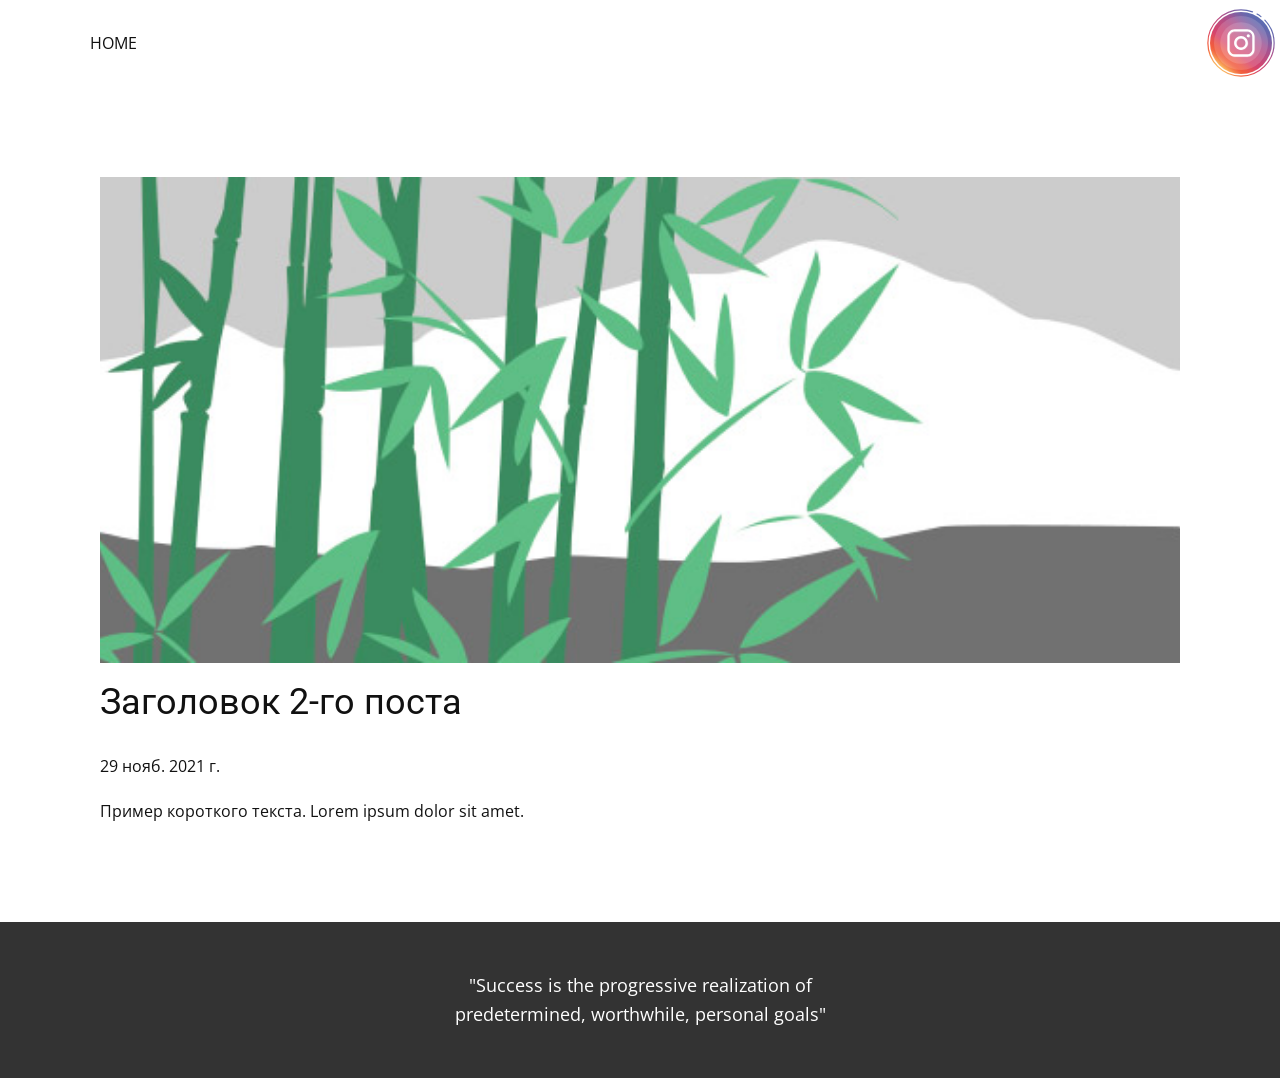
<file: blog/пост-1.html>
<!doctype html>
<html style="font-size: 16px;"><head>
    <meta name="viewport" content="width=device-width, initial-scale=1.0">
    <meta charset="utf-8">
    <meta name="keywords" content="Заголовок 1-го поста">
    <meta name="description" content="">
    <meta name="page_type" content="np-template-header-footer-from-plugin">
    <title>Заголовок 2-го поста</title>
    <link rel="stylesheet" href="../nicepage.css" media="screen">
<link rel="stylesheet" href="../Post-Template.css" media="screen">
    <script class="u-script" type="text/javascript" src="../jquery.js" defer=""></script>
    <script class="u-script" type="text/javascript" src="../nicepage.js" defer=""></script>
    <link rel="icon" href="../images/favicon2.jpg">
    <link id="u-theme-google-font" rel="stylesheet" href="https://fonts.googleapis.com/css?family=Roboto:100,100i,300,300i,400,400i,500,500i,700,700i,900,900i|Open+Sans:300,300i,400,400i,600,600i,700,700i,800,800i">
    
    
    
    
    <script type="application/ld+json">{
		"@context": "http://schema.org",
		"@type": "Organization",
		"name": "portfolioartempredko",
		"sameAs": [
				"https://instagram.com/name"
		]
}</script>
    <meta name="theme-color" content="#478ac9">
  </head>
  <body class="u-body"><header class="u-clearfix u-header u-header" id="sec-ef84"><div class="u-clearfix u-sheet u-valign-middle u-sheet-1">
        <div class="u-social-icons u-spacing-10 u-social-icons-1">
          <a class="u-social-url" title="instagram" target="_blank" href="https://instagram.com/name"><span class="u-icon u-social-icon u-social-instagram u-text-white u-icon-1"><svg class="u-svg-link" preserveAspectRatio="xMidYMin slice" viewBox="0 0 64 64" style=""><use xmlns:xlink="http://www.w3.org/1999/xlink" xlink:href="#svg-fcae"></use></svg><svg class="u-svg-content" viewBox="0 0 64 64" id="svg-fcae" style="enable-background:new 0 0 64 64;"><style type="text/css"> .st0{fill:url(#SVGID_1_);}
	.st1{fill:none;stroke:#6081C4;stroke-width:1.858;stroke-linecap:round;stroke-linejoin:round;stroke-miterlimit:10;}
	.st2{fill:none;stroke:url(#SVGID_2_);stroke-linecap:round;stroke-linejoin:round;stroke-miterlimit:10;}
	.st3{fill:none;stroke:#5B6CB2;stroke-linecap:round;stroke-linejoin:round;stroke-miterlimit:10;}
	.st4{opacity:0.15;}
	.st5{opacity:0.2;}
	.st6{fill:currentColor;} </style><linearGradient gradientUnits="userSpaceOnUse" id="SVGID_1_" x1="15.1928" x2="48.8072" y1="52.03" y2="11.97"><stop offset="0" style="stop-color:#FABF63"></stop><stop offset="4.494138e-02" style="stop-color:#F79A55"></stop><stop offset="9.364688e-02" style="stop-color:#F47849"></stop><stop offset="0.1341" style="stop-color:#F26341"></stop><stop offset="0.1609" style="stop-color:#F15C3E"></stop><stop offset="0.2262" style="stop-color:#EA564A"></stop><stop offset="0.3446" style="stop-color:#D7456A"></stop><stop offset="0.3533" style="stop-color:#D5446D"></stop><stop offset="0.4532" style="stop-color:#CC4774"></stop><stop offset="0.6183" style="stop-color:#B24F87"></stop><stop offset="0.7129" style="stop-color:#A15594"></stop><stop offset="0.7615" style="stop-color:#8F5B9C"></stop><stop offset="0.8567" style="stop-color:#7364A8"></stop><stop offset="0.9395" style="stop-color:#616AAF"></stop><stop offset="1" style="stop-color:#5B6CB2"></stop>
</linearGradient><circle class="st0" cx="32" cy="32" r="26.1"></circle><linearGradient gradientUnits="userSpaceOnUse" id="SVGID_2_" x1="13.7605" x2="50.1378" y1="53.737" y2="10.3842"><stop offset="0" style="stop-color:#FABF63"></stop><stop offset="4.494138e-02" style="stop-color:#F79A55"></stop><stop offset="9.364688e-02" style="stop-color:#F47849"></stop><stop offset="0.1341" style="stop-color:#F26341"></stop><stop offset="0.1609" style="stop-color:#F15C3E"></stop><stop offset="0.2262" style="stop-color:#EA564A"></stop><stop offset="0.3446" style="stop-color:#D7456A"></stop><stop offset="0.3533" style="stop-color:#D5446D"></stop><stop offset="0.4532" style="stop-color:#CC4774"></stop><stop offset="0.6183" style="stop-color:#B24F87"></stop><stop offset="0.7129" style="stop-color:#A15594"></stop><stop offset="0.7615" style="stop-color:#8F5B9C"></stop><stop offset="0.8567" style="stop-color:#7364A8"></stop><stop offset="0.9395" style="stop-color:#616AAF"></stop><stop offset="1" style="stop-color:#5B6CB2"></stop>
</linearGradient><path class="st2" d="M52.1,12.7c4.8,5,7.8,11.8,7.8,19.3c0,15.4-12.5,27.9-27.9,27.9S4.1,47.4,4.1,32S16.6,4.1,32,4.1  c3.4,0,6.7,0.6,9.7,1.7"></path><path class="st3" d="M45.5,7.6c1.2,0.6,2.3,1.4,3.3,2.2"></path><circle class="st4" cx="32" cy="32" r="22.8"></circle><circle class="st4" cx="32" cy="32" r="17.5"></circle><g><g class="st5"><path d="M37.7,44H27.2c-3.4,0-6.2-2.8-6.2-6.2V27.2c0-3.4,2.8-6.2,6.2-6.2h10.5c3.4,0,6.2,2.8,6.2,6.2v10.5    C44,41.2,41.2,44,37.7,44z M27.2,22.9c-2.4,0-4.3,1.9-4.3,4.3v10.5c0,2.4,1.9,4.3,4.3,4.3h10.5c2.4,0,4.3-1.9,4.3-4.3V27.2    c0-2.4-1.9-4.3-4.3-4.3H27.2z"></path><path d="M32.5,38.2c-3.2,0-5.8-2.6-5.8-5.8c0-3.2,2.6-5.8,5.8-5.8c3.2,0,5.8,2.6,5.8,5.8C38.2,35.6,35.6,38.2,32.5,38.2z     M32.5,28.6c-2.1,0-3.8,1.7-3.8,3.8c0,2.1,1.7,3.8,3.8,3.8c2.1,0,3.8-1.7,3.8-3.8C36.3,30.4,34.6,28.6,32.5,28.6z"></path><circle cx="38.6" cy="26.4" r="1.3"></circle>
</g><g><g><g><path class="st6" d="M37.3,43.5H26.7c-3.4,0-6.2-2.8-6.2-6.2V26.7c0-3.4,2.8-6.2,6.2-6.2h10.5c3.4,0,6.2,2.8,6.2,6.2v10.5      C43.5,40.7,40.7,43.5,37.3,43.5z M26.7,22.4c-2.4,0-4.3,1.9-4.3,4.3v10.5c0,2.4,1.9,4.3,4.3,4.3h10.5c2.4,0,4.3-1.9,4.3-4.3      V26.7c0-2.4-1.9-4.3-4.3-4.3H26.7z"></path>
</g><g><path class="st6" d="M32,37.8c-3.2,0-5.8-2.6-5.8-5.8c0-3.2,2.6-5.8,5.8-5.8c3.2,0,5.8,2.6,5.8,5.8C37.8,35.2,35.2,37.8,32,37.8      z M32,28.2c-2.1,0-3.8,1.7-3.8,3.8s1.7,3.8,3.8,3.8s3.8-1.7,3.8-3.8S34.1,28.2,32,28.2z"></path>
</g><g><circle class="st6" cx="38.1" cy="25.9" r="1.3"></circle>
</g>
</g>
</g>
</g></svg></span>
          </a>
        </div>
        <nav class="u-menu u-menu-dropdown u-offcanvas u-menu-1">
          <div class="menu-collapse" style="font-size: 1rem; letter-spacing: 0px;">
            <a class="u-border-2 u-border-grey-75 u-button-style u-custom-left-right-menu-spacing u-custom-padding-bottom u-custom-top-bottom-menu-spacing u-nav-link u-text-active-palette-1-base u-text-hover-palette-2-base" href="#">
              <svg><use xmlns:xlink="http://www.w3.org/1999/xlink" xlink:href="#menu-hamburger"></use></svg>
              <svg version="1.1" xmlns="http://www.w3.org/2000/svg" xmlns:xlink="http://www.w3.org/1999/xlink"><defs><symbol id="menu-hamburger" viewBox="0 0 16 16" style="width: 16px; height: 16px;"><rect y="1" width="16" height="2"></rect><rect y="7" width="16" height="2"></rect><rect y="13" width="16" height="2"></rect>
</symbol>
</defs></svg>
            </a>
          </div>
          <div class="u-custom-menu u-nav-container">
            <ul class="u-nav u-unstyled u-nav-1"><li class="u-nav-item"><a class="u-button-style u-nav-link u-text-active-palette-1-base u-text-hover-palette-2-base" href="../9105420#carousel_a234" style="padding: 10px 20px;">HOME</a>
</li></ul>
          </div>
          <div class="u-custom-menu u-nav-container-collapse">
            <div class="u-black u-container-style u-inner-container-layout u-opacity u-opacity-95 u-sidenav">
              <div class="u-inner-container-layout u-sidenav-overflow">
                <div class="u-menu-close"></div>
                <ul class="u-align-center u-nav u-popupmenu-items u-unstyled u-nav-2"><li class="u-nav-item"><a class="u-button-style u-nav-link" href="../9105420#carousel_a234" style="padding: 10px 20px;">HOME</a>
</li></ul>
              </div>
            </div>
            <div class="u-black u-menu-overlay u-opacity u-opacity-70"></div>
          </div>
        </nav>
      </div></header>
    <section class="u-align-center u-clearfix u-section-1" id="sec-f6e1">
      <div class="u-clearfix u-sheet u-valign-middle-md u-valign-middle-sm u-valign-middle-xs u-sheet-1"><!--post_details--><!--post_details_options_json--><!--{"source":""}--><!--/post_details_options_json--><!--blog_post-->
        <div class="u-container-style u-expanded-width u-post-details u-post-details-1">
          <div class="u-container-layout u-valign-middle u-container-layout-1"><!--blog_post_image-->
            <img alt="" class="u-blog-control u-expanded-width u-image u-image-default u-image-1" src="[data-uri]"><!--/blog_post_image--><!--blog_post_header-->
            <h2 class="u-blog-control u-text u-text-1">Заголовок 2-го поста</h2><!--/blog_post_header--><!--blog_post_metadata-->
            <div class="u-blog-control u-metadata u-metadata-1"><!--blog_post_metadata_date-->
              <span class="u-meta-date u-meta-icon">29 нояб. 2021 г.</span><!--/blog_post_metadata_date--><!--blog_post_metadata_category-->
              <!--/blog_post_metadata_category--><!--blog_post_metadata_comments-->
              <!--/blog_post_metadata_comments-->
            </div><!--/blog_post_metadata--><!--blog_post_content-->
            <div class="u-align-justify u-blog-control u-post-content u-text u-text-2 fr-view">
  Пример короткого текста. Lorem ipsum dolor sit amet.
  </div><!--/blog_post_content-->
          </div>
        </div><!--/blog_post--><!--/post_details-->
      </div>
    </section>
    
    
    
    
    <footer class="u-align-center u-clearfix u-footer u-grey-80 u-footer" id="sec-5401"><div class="u-clearfix u-sheet u-sheet-1">
        <p class="u-small-text u-text u-text-variant u-text-1">"Success is the progressive realization of predetermined, worthwhile, personal goals"</p>
      </div></footer>
  
</body></html>
</file>
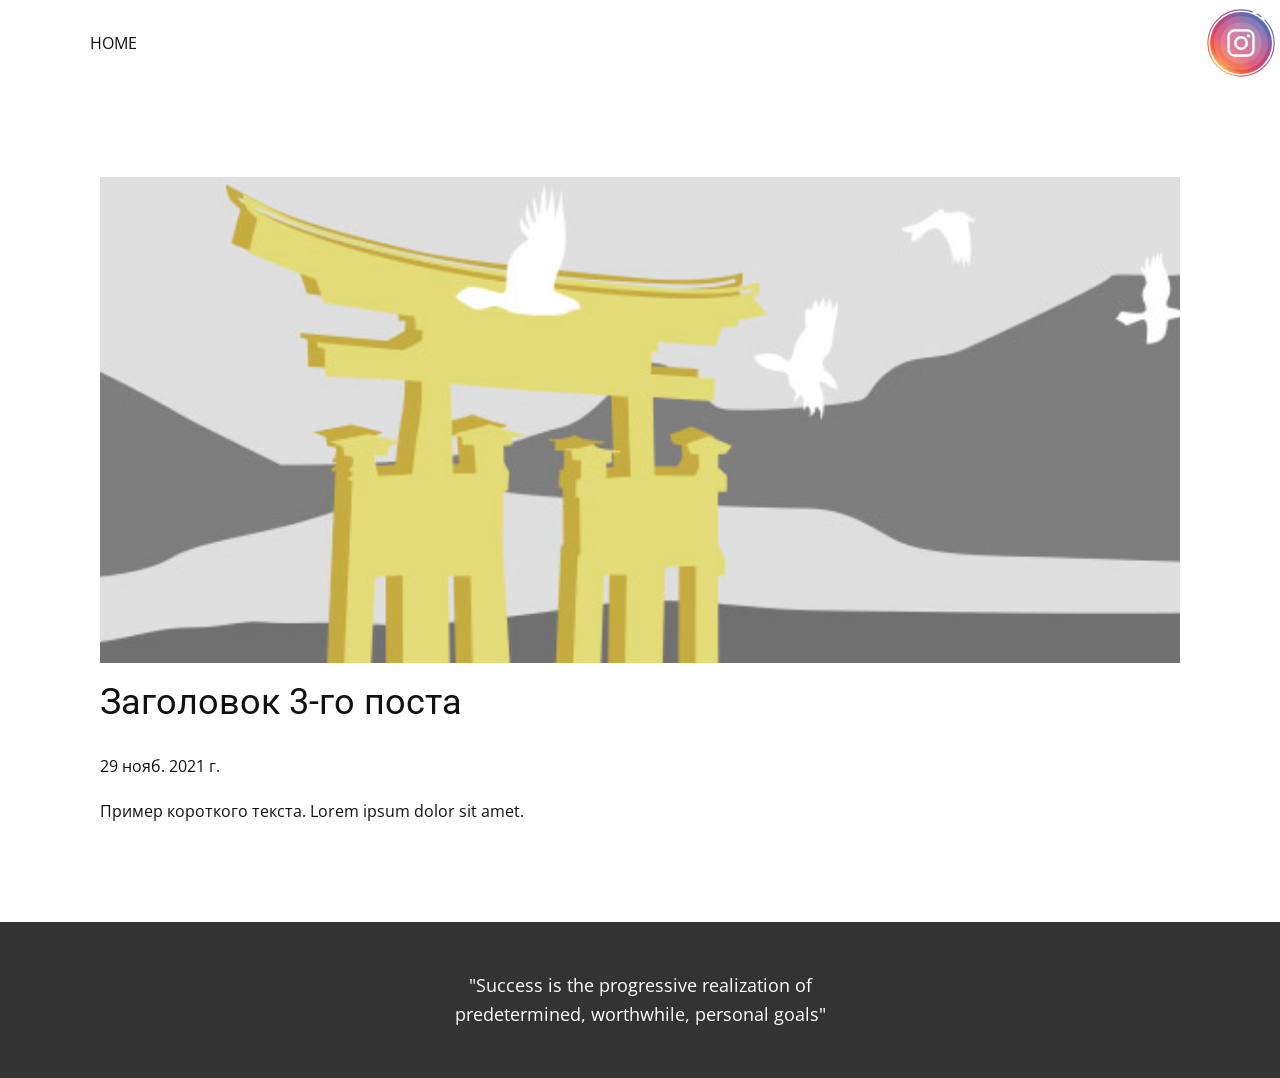
<file: blog/пост-2.html>
<!doctype html>
<html style="font-size: 16px;"><head>
    <meta name="viewport" content="width=device-width, initial-scale=1.0">
    <meta charset="utf-8">
    <meta name="keywords" content="Заголовок 1-го поста">
    <meta name="description" content="">
    <meta name="page_type" content="np-template-header-footer-from-plugin">
    <title>Заголовок 3-го поста</title>
    <link rel="stylesheet" href="../nicepage.css" media="screen">
<link rel="stylesheet" href="../Post-Template.css" media="screen">
    <script class="u-script" type="text/javascript" src="../jquery.js" defer=""></script>
    <script class="u-script" type="text/javascript" src="../nicepage.js" defer=""></script>
    <link rel="icon" href="../images/favicon2.jpg">
    <link id="u-theme-google-font" rel="stylesheet" href="https://fonts.googleapis.com/css?family=Roboto:100,100i,300,300i,400,400i,500,500i,700,700i,900,900i|Open+Sans:300,300i,400,400i,600,600i,700,700i,800,800i">
    
    
    
    
    <script type="application/ld+json">{
		"@context": "http://schema.org",
		"@type": "Organization",
		"name": "portfolioartempredko",
		"sameAs": [
				"https://instagram.com/name"
		]
}</script>
    <meta name="theme-color" content="#478ac9">
  </head>
  <body class="u-body"><header class="u-clearfix u-header u-header" id="sec-ef84"><div class="u-clearfix u-sheet u-valign-middle u-sheet-1">
        <div class="u-social-icons u-spacing-10 u-social-icons-1">
          <a class="u-social-url" title="instagram" target="_blank" href="https://instagram.com/name"><span class="u-icon u-social-icon u-social-instagram u-text-white u-icon-1"><svg class="u-svg-link" preserveAspectRatio="xMidYMin slice" viewBox="0 0 64 64" style=""><use xmlns:xlink="http://www.w3.org/1999/xlink" xlink:href="#svg-fcae"></use></svg><svg class="u-svg-content" viewBox="0 0 64 64" id="svg-fcae" style="enable-background:new 0 0 64 64;"><style type="text/css"> .st0{fill:url(#SVGID_1_);}
	.st1{fill:none;stroke:#6081C4;stroke-width:1.858;stroke-linecap:round;stroke-linejoin:round;stroke-miterlimit:10;}
	.st2{fill:none;stroke:url(#SVGID_2_);stroke-linecap:round;stroke-linejoin:round;stroke-miterlimit:10;}
	.st3{fill:none;stroke:#5B6CB2;stroke-linecap:round;stroke-linejoin:round;stroke-miterlimit:10;}
	.st4{opacity:0.15;}
	.st5{opacity:0.2;}
	.st6{fill:currentColor;} </style><linearGradient gradientUnits="userSpaceOnUse" id="SVGID_1_" x1="15.1928" x2="48.8072" y1="52.03" y2="11.97"><stop offset="0" style="stop-color:#FABF63"></stop><stop offset="4.494138e-02" style="stop-color:#F79A55"></stop><stop offset="9.364688e-02" style="stop-color:#F47849"></stop><stop offset="0.1341" style="stop-color:#F26341"></stop><stop offset="0.1609" style="stop-color:#F15C3E"></stop><stop offset="0.2262" style="stop-color:#EA564A"></stop><stop offset="0.3446" style="stop-color:#D7456A"></stop><stop offset="0.3533" style="stop-color:#D5446D"></stop><stop offset="0.4532" style="stop-color:#CC4774"></stop><stop offset="0.6183" style="stop-color:#B24F87"></stop><stop offset="0.7129" style="stop-color:#A15594"></stop><stop offset="0.7615" style="stop-color:#8F5B9C"></stop><stop offset="0.8567" style="stop-color:#7364A8"></stop><stop offset="0.9395" style="stop-color:#616AAF"></stop><stop offset="1" style="stop-color:#5B6CB2"></stop>
</linearGradient><circle class="st0" cx="32" cy="32" r="26.1"></circle><linearGradient gradientUnits="userSpaceOnUse" id="SVGID_2_" x1="13.7605" x2="50.1378" y1="53.737" y2="10.3842"><stop offset="0" style="stop-color:#FABF63"></stop><stop offset="4.494138e-02" style="stop-color:#F79A55"></stop><stop offset="9.364688e-02" style="stop-color:#F47849"></stop><stop offset="0.1341" style="stop-color:#F26341"></stop><stop offset="0.1609" style="stop-color:#F15C3E"></stop><stop offset="0.2262" style="stop-color:#EA564A"></stop><stop offset="0.3446" style="stop-color:#D7456A"></stop><stop offset="0.3533" style="stop-color:#D5446D"></stop><stop offset="0.4532" style="stop-color:#CC4774"></stop><stop offset="0.6183" style="stop-color:#B24F87"></stop><stop offset="0.7129" style="stop-color:#A15594"></stop><stop offset="0.7615" style="stop-color:#8F5B9C"></stop><stop offset="0.8567" style="stop-color:#7364A8"></stop><stop offset="0.9395" style="stop-color:#616AAF"></stop><stop offset="1" style="stop-color:#5B6CB2"></stop>
</linearGradient><path class="st2" d="M52.1,12.7c4.8,5,7.8,11.8,7.8,19.3c0,15.4-12.5,27.9-27.9,27.9S4.1,47.4,4.1,32S16.6,4.1,32,4.1  c3.4,0,6.7,0.6,9.7,1.7"></path><path class="st3" d="M45.5,7.6c1.2,0.6,2.3,1.4,3.3,2.2"></path><circle class="st4" cx="32" cy="32" r="22.8"></circle><circle class="st4" cx="32" cy="32" r="17.5"></circle><g><g class="st5"><path d="M37.7,44H27.2c-3.4,0-6.2-2.8-6.2-6.2V27.2c0-3.4,2.8-6.2,6.2-6.2h10.5c3.4,0,6.2,2.8,6.2,6.2v10.5    C44,41.2,41.2,44,37.7,44z M27.2,22.9c-2.4,0-4.3,1.9-4.3,4.3v10.5c0,2.4,1.9,4.3,4.3,4.3h10.5c2.4,0,4.3-1.9,4.3-4.3V27.2    c0-2.4-1.9-4.3-4.3-4.3H27.2z"></path><path d="M32.5,38.2c-3.2,0-5.8-2.6-5.8-5.8c0-3.2,2.6-5.8,5.8-5.8c3.2,0,5.8,2.6,5.8,5.8C38.2,35.6,35.6,38.2,32.5,38.2z     M32.5,28.6c-2.1,0-3.8,1.7-3.8,3.8c0,2.1,1.7,3.8,3.8,3.8c2.1,0,3.8-1.7,3.8-3.8C36.3,30.4,34.6,28.6,32.5,28.6z"></path><circle cx="38.6" cy="26.4" r="1.3"></circle>
</g><g><g><g><path class="st6" d="M37.3,43.5H26.7c-3.4,0-6.2-2.8-6.2-6.2V26.7c0-3.4,2.8-6.2,6.2-6.2h10.5c3.4,0,6.2,2.8,6.2,6.2v10.5      C43.5,40.7,40.7,43.5,37.3,43.5z M26.7,22.4c-2.4,0-4.3,1.9-4.3,4.3v10.5c0,2.4,1.9,4.3,4.3,4.3h10.5c2.4,0,4.3-1.9,4.3-4.3      V26.7c0-2.4-1.9-4.3-4.3-4.3H26.7z"></path>
</g><g><path class="st6" d="M32,37.8c-3.2,0-5.8-2.6-5.8-5.8c0-3.2,2.6-5.8,5.8-5.8c3.2,0,5.8,2.6,5.8,5.8C37.8,35.2,35.2,37.8,32,37.8      z M32,28.2c-2.1,0-3.8,1.7-3.8,3.8s1.7,3.8,3.8,3.8s3.8-1.7,3.8-3.8S34.1,28.2,32,28.2z"></path>
</g><g><circle class="st6" cx="38.1" cy="25.9" r="1.3"></circle>
</g>
</g>
</g>
</g></svg></span>
          </a>
        </div>
        <nav class="u-menu u-menu-dropdown u-offcanvas u-menu-1">
          <div class="menu-collapse" style="font-size: 1rem; letter-spacing: 0px;">
            <a class="u-border-2 u-border-grey-75 u-button-style u-custom-left-right-menu-spacing u-custom-padding-bottom u-custom-top-bottom-menu-spacing u-nav-link u-text-active-palette-1-base u-text-hover-palette-2-base" href="#">
              <svg><use xmlns:xlink="http://www.w3.org/1999/xlink" xlink:href="#menu-hamburger"></use></svg>
              <svg version="1.1" xmlns="http://www.w3.org/2000/svg" xmlns:xlink="http://www.w3.org/1999/xlink"><defs><symbol id="menu-hamburger" viewBox="0 0 16 16" style="width: 16px; height: 16px;"><rect y="1" width="16" height="2"></rect><rect y="7" width="16" height="2"></rect><rect y="13" width="16" height="2"></rect>
</symbol>
</defs></svg>
            </a>
          </div>
          <div class="u-custom-menu u-nav-container">
            <ul class="u-nav u-unstyled u-nav-1"><li class="u-nav-item"><a class="u-button-style u-nav-link u-text-active-palette-1-base u-text-hover-palette-2-base" href="../9105420#carousel_a234" style="padding: 10px 20px;">HOME</a>
</li></ul>
          </div>
          <div class="u-custom-menu u-nav-container-collapse">
            <div class="u-black u-container-style u-inner-container-layout u-opacity u-opacity-95 u-sidenav">
              <div class="u-inner-container-layout u-sidenav-overflow">
                <div class="u-menu-close"></div>
                <ul class="u-align-center u-nav u-popupmenu-items u-unstyled u-nav-2"><li class="u-nav-item"><a class="u-button-style u-nav-link" href="../9105420#carousel_a234" style="padding: 10px 20px;">HOME</a>
</li></ul>
              </div>
            </div>
            <div class="u-black u-menu-overlay u-opacity u-opacity-70"></div>
          </div>
        </nav>
      </div></header>
    <section class="u-align-center u-clearfix u-section-1" id="sec-f6e1">
      <div class="u-clearfix u-sheet u-valign-middle-md u-valign-middle-sm u-valign-middle-xs u-sheet-1"><!--post_details--><!--post_details_options_json--><!--{"source":""}--><!--/post_details_options_json--><!--blog_post-->
        <div class="u-container-style u-expanded-width u-post-details u-post-details-1">
          <div class="u-container-layout u-valign-middle u-container-layout-1"><!--blog_post_image-->
            <img alt="" class="u-blog-control u-expanded-width u-image u-image-default u-image-1" src="[data-uri]"><!--/blog_post_image--><!--blog_post_header-->
            <h2 class="u-blog-control u-text u-text-1">Заголовок 3-го поста</h2><!--/blog_post_header--><!--blog_post_metadata-->
            <div class="u-blog-control u-metadata u-metadata-1"><!--blog_post_metadata_date-->
              <span class="u-meta-date u-meta-icon">29 нояб. 2021 г.</span><!--/blog_post_metadata_date--><!--blog_post_metadata_category-->
              <!--/blog_post_metadata_category--><!--blog_post_metadata_comments-->
              <!--/blog_post_metadata_comments-->
            </div><!--/blog_post_metadata--><!--blog_post_content-->
            <div class="u-align-justify u-blog-control u-post-content u-text u-text-2 fr-view">
  Пример короткого текста. Lorem ipsum dolor sit amet.
  </div><!--/blog_post_content-->
          </div>
        </div><!--/blog_post--><!--/post_details-->
      </div>
    </section>
    
    
    
    
    <footer class="u-align-center u-clearfix u-footer u-grey-80 u-footer" id="sec-5401"><div class="u-clearfix u-sheet u-sheet-1">
        <p class="u-small-text u-text u-text-variant u-text-1">"Success is the progressive realization of predetermined, worthwhile, personal goals"</p>
      </div></footer>
  
</body></html>
</file>
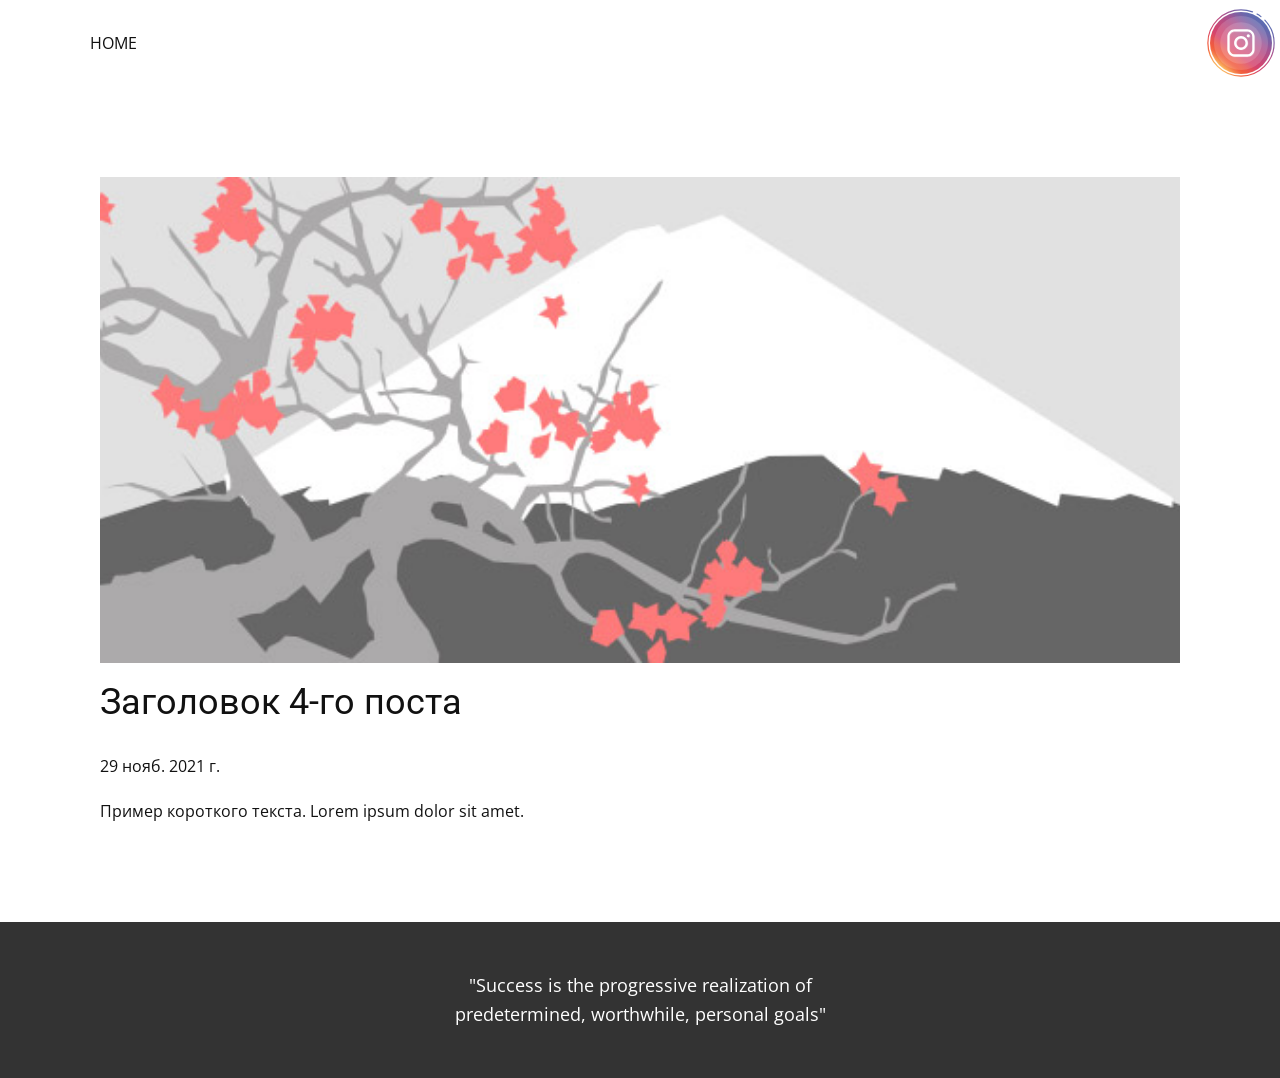
<file: blog/пост-3.html>
<!doctype html>
<html style="font-size: 16px;"><head>
    <meta name="viewport" content="width=device-width, initial-scale=1.0">
    <meta charset="utf-8">
    <meta name="keywords" content="Заголовок 1-го поста">
    <meta name="description" content="">
    <meta name="page_type" content="np-template-header-footer-from-plugin">
    <title>Заголовок 4-го поста</title>
    <link rel="stylesheet" href="../nicepage.css" media="screen">
<link rel="stylesheet" href="../Post-Template.css" media="screen">
    <script class="u-script" type="text/javascript" src="../jquery.js" defer=""></script>
    <script class="u-script" type="text/javascript" src="../nicepage.js" defer=""></script>
    <link rel="icon" href="../images/favicon2.jpg">
    <link id="u-theme-google-font" rel="stylesheet" href="https://fonts.googleapis.com/css?family=Roboto:100,100i,300,300i,400,400i,500,500i,700,700i,900,900i|Open+Sans:300,300i,400,400i,600,600i,700,700i,800,800i">
    
    
    
    
    <script type="application/ld+json">{
		"@context": "http://schema.org",
		"@type": "Organization",
		"name": "portfolioartempredko",
		"sameAs": [
				"https://instagram.com/name"
		]
}</script>
    <meta name="theme-color" content="#478ac9">
  </head>
  <body class="u-body"><header class="u-clearfix u-header u-header" id="sec-ef84"><div class="u-clearfix u-sheet u-valign-middle u-sheet-1">
        <div class="u-social-icons u-spacing-10 u-social-icons-1">
          <a class="u-social-url" title="instagram" target="_blank" href="https://instagram.com/name"><span class="u-icon u-social-icon u-social-instagram u-text-white u-icon-1"><svg class="u-svg-link" preserveAspectRatio="xMidYMin slice" viewBox="0 0 64 64" style=""><use xmlns:xlink="http://www.w3.org/1999/xlink" xlink:href="#svg-fcae"></use></svg><svg class="u-svg-content" viewBox="0 0 64 64" id="svg-fcae" style="enable-background:new 0 0 64 64;"><style type="text/css"> .st0{fill:url(#SVGID_1_);}
	.st1{fill:none;stroke:#6081C4;stroke-width:1.858;stroke-linecap:round;stroke-linejoin:round;stroke-miterlimit:10;}
	.st2{fill:none;stroke:url(#SVGID_2_);stroke-linecap:round;stroke-linejoin:round;stroke-miterlimit:10;}
	.st3{fill:none;stroke:#5B6CB2;stroke-linecap:round;stroke-linejoin:round;stroke-miterlimit:10;}
	.st4{opacity:0.15;}
	.st5{opacity:0.2;}
	.st6{fill:currentColor;} </style><linearGradient gradientUnits="userSpaceOnUse" id="SVGID_1_" x1="15.1928" x2="48.8072" y1="52.03" y2="11.97"><stop offset="0" style="stop-color:#FABF63"></stop><stop offset="4.494138e-02" style="stop-color:#F79A55"></stop><stop offset="9.364688e-02" style="stop-color:#F47849"></stop><stop offset="0.1341" style="stop-color:#F26341"></stop><stop offset="0.1609" style="stop-color:#F15C3E"></stop><stop offset="0.2262" style="stop-color:#EA564A"></stop><stop offset="0.3446" style="stop-color:#D7456A"></stop><stop offset="0.3533" style="stop-color:#D5446D"></stop><stop offset="0.4532" style="stop-color:#CC4774"></stop><stop offset="0.6183" style="stop-color:#B24F87"></stop><stop offset="0.7129" style="stop-color:#A15594"></stop><stop offset="0.7615" style="stop-color:#8F5B9C"></stop><stop offset="0.8567" style="stop-color:#7364A8"></stop><stop offset="0.9395" style="stop-color:#616AAF"></stop><stop offset="1" style="stop-color:#5B6CB2"></stop>
</linearGradient><circle class="st0" cx="32" cy="32" r="26.1"></circle><linearGradient gradientUnits="userSpaceOnUse" id="SVGID_2_" x1="13.7605" x2="50.1378" y1="53.737" y2="10.3842"><stop offset="0" style="stop-color:#FABF63"></stop><stop offset="4.494138e-02" style="stop-color:#F79A55"></stop><stop offset="9.364688e-02" style="stop-color:#F47849"></stop><stop offset="0.1341" style="stop-color:#F26341"></stop><stop offset="0.1609" style="stop-color:#F15C3E"></stop><stop offset="0.2262" style="stop-color:#EA564A"></stop><stop offset="0.3446" style="stop-color:#D7456A"></stop><stop offset="0.3533" style="stop-color:#D5446D"></stop><stop offset="0.4532" style="stop-color:#CC4774"></stop><stop offset="0.6183" style="stop-color:#B24F87"></stop><stop offset="0.7129" style="stop-color:#A15594"></stop><stop offset="0.7615" style="stop-color:#8F5B9C"></stop><stop offset="0.8567" style="stop-color:#7364A8"></stop><stop offset="0.9395" style="stop-color:#616AAF"></stop><stop offset="1" style="stop-color:#5B6CB2"></stop>
</linearGradient><path class="st2" d="M52.1,12.7c4.8,5,7.8,11.8,7.8,19.3c0,15.4-12.5,27.9-27.9,27.9S4.1,47.4,4.1,32S16.6,4.1,32,4.1  c3.4,0,6.7,0.6,9.7,1.7"></path><path class="st3" d="M45.5,7.6c1.2,0.6,2.3,1.4,3.3,2.2"></path><circle class="st4" cx="32" cy="32" r="22.8"></circle><circle class="st4" cx="32" cy="32" r="17.5"></circle><g><g class="st5"><path d="M37.7,44H27.2c-3.4,0-6.2-2.8-6.2-6.2V27.2c0-3.4,2.8-6.2,6.2-6.2h10.5c3.4,0,6.2,2.8,6.2,6.2v10.5    C44,41.2,41.2,44,37.7,44z M27.2,22.9c-2.4,0-4.3,1.9-4.3,4.3v10.5c0,2.4,1.9,4.3,4.3,4.3h10.5c2.4,0,4.3-1.9,4.3-4.3V27.2    c0-2.4-1.9-4.3-4.3-4.3H27.2z"></path><path d="M32.5,38.2c-3.2,0-5.8-2.6-5.8-5.8c0-3.2,2.6-5.8,5.8-5.8c3.2,0,5.8,2.6,5.8,5.8C38.2,35.6,35.6,38.2,32.5,38.2z     M32.5,28.6c-2.1,0-3.8,1.7-3.8,3.8c0,2.1,1.7,3.8,3.8,3.8c2.1,0,3.8-1.7,3.8-3.8C36.3,30.4,34.6,28.6,32.5,28.6z"></path><circle cx="38.6" cy="26.4" r="1.3"></circle>
</g><g><g><g><path class="st6" d="M37.3,43.5H26.7c-3.4,0-6.2-2.8-6.2-6.2V26.7c0-3.4,2.8-6.2,6.2-6.2h10.5c3.4,0,6.2,2.8,6.2,6.2v10.5      C43.5,40.7,40.7,43.5,37.3,43.5z M26.7,22.4c-2.4,0-4.3,1.9-4.3,4.3v10.5c0,2.4,1.9,4.3,4.3,4.3h10.5c2.4,0,4.3-1.9,4.3-4.3      V26.7c0-2.4-1.9-4.3-4.3-4.3H26.7z"></path>
</g><g><path class="st6" d="M32,37.8c-3.2,0-5.8-2.6-5.8-5.8c0-3.2,2.6-5.8,5.8-5.8c3.2,0,5.8,2.6,5.8,5.8C37.8,35.2,35.2,37.8,32,37.8      z M32,28.2c-2.1,0-3.8,1.7-3.8,3.8s1.7,3.8,3.8,3.8s3.8-1.7,3.8-3.8S34.1,28.2,32,28.2z"></path>
</g><g><circle class="st6" cx="38.1" cy="25.9" r="1.3"></circle>
</g>
</g>
</g>
</g></svg></span>
          </a>
        </div>
        <nav class="u-menu u-menu-dropdown u-offcanvas u-menu-1">
          <div class="menu-collapse" style="font-size: 1rem; letter-spacing: 0px;">
            <a class="u-border-2 u-border-grey-75 u-button-style u-custom-left-right-menu-spacing u-custom-padding-bottom u-custom-top-bottom-menu-spacing u-nav-link u-text-active-palette-1-base u-text-hover-palette-2-base" href="#">
              <svg><use xmlns:xlink="http://www.w3.org/1999/xlink" xlink:href="#menu-hamburger"></use></svg>
              <svg version="1.1" xmlns="http://www.w3.org/2000/svg" xmlns:xlink="http://www.w3.org/1999/xlink"><defs><symbol id="menu-hamburger" viewBox="0 0 16 16" style="width: 16px; height: 16px;"><rect y="1" width="16" height="2"></rect><rect y="7" width="16" height="2"></rect><rect y="13" width="16" height="2"></rect>
</symbol>
</defs></svg>
            </a>
          </div>
          <div class="u-custom-menu u-nav-container">
            <ul class="u-nav u-unstyled u-nav-1"><li class="u-nav-item"><a class="u-button-style u-nav-link u-text-active-palette-1-base u-text-hover-palette-2-base" href="../9105420#carousel_a234" style="padding: 10px 20px;">HOME</a>
</li></ul>
          </div>
          <div class="u-custom-menu u-nav-container-collapse">
            <div class="u-black u-container-style u-inner-container-layout u-opacity u-opacity-95 u-sidenav">
              <div class="u-inner-container-layout u-sidenav-overflow">
                <div class="u-menu-close"></div>
                <ul class="u-align-center u-nav u-popupmenu-items u-unstyled u-nav-2"><li class="u-nav-item"><a class="u-button-style u-nav-link" href="../9105420#carousel_a234" style="padding: 10px 20px;">HOME</a>
</li></ul>
              </div>
            </div>
            <div class="u-black u-menu-overlay u-opacity u-opacity-70"></div>
          </div>
        </nav>
      </div></header>
    <section class="u-align-center u-clearfix u-section-1" id="sec-f6e1">
      <div class="u-clearfix u-sheet u-valign-middle-md u-valign-middle-sm u-valign-middle-xs u-sheet-1"><!--post_details--><!--post_details_options_json--><!--{"source":""}--><!--/post_details_options_json--><!--blog_post-->
        <div class="u-container-style u-expanded-width u-post-details u-post-details-1">
          <div class="u-container-layout u-valign-middle u-container-layout-1"><!--blog_post_image-->
            <img alt="" class="u-blog-control u-expanded-width u-image u-image-default u-image-1" src="[data-uri]"><!--/blog_post_image--><!--blog_post_header-->
            <h2 class="u-blog-control u-text u-text-1">Заголовок 4-го поста</h2><!--/blog_post_header--><!--blog_post_metadata-->
            <div class="u-blog-control u-metadata u-metadata-1"><!--blog_post_metadata_date-->
              <span class="u-meta-date u-meta-icon">29 нояб. 2021 г.</span><!--/blog_post_metadata_date--><!--blog_post_metadata_category-->
              <!--/blog_post_metadata_category--><!--blog_post_metadata_comments-->
              <!--/blog_post_metadata_comments-->
            </div><!--/blog_post_metadata--><!--blog_post_content-->
            <div class="u-align-justify u-blog-control u-post-content u-text u-text-2 fr-view">
  Пример короткого текста. Lorem ipsum dolor sit amet.
  </div><!--/blog_post_content-->
          </div>
        </div><!--/blog_post--><!--/post_details-->
      </div>
    </section>
    
    
    
    
    <footer class="u-align-center u-clearfix u-footer u-grey-80 u-footer" id="sec-5401"><div class="u-clearfix u-sheet u-sheet-1">
        <p class="u-small-text u-text u-text-variant u-text-1">"Success is the progressive realization of predetermined, worthwhile, personal goals"</p>
      </div></footer>
  
</body></html>
</file>
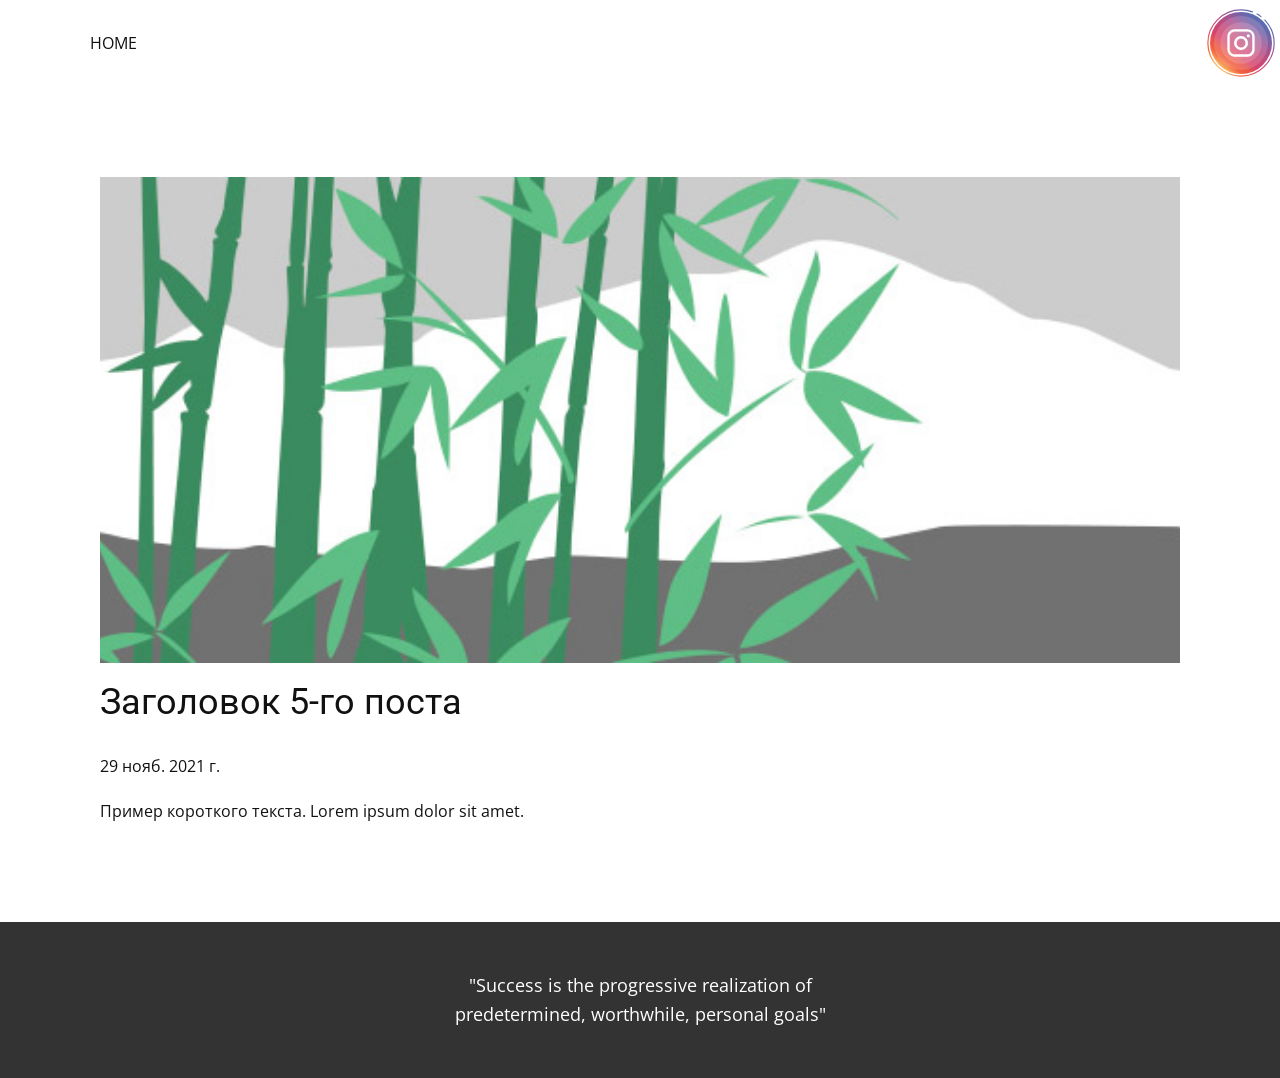
<file: blog/пост-4.html>
<!doctype html>
<html style="font-size: 16px;"><head>
    <meta name="viewport" content="width=device-width, initial-scale=1.0">
    <meta charset="utf-8">
    <meta name="keywords" content="Заголовок 1-го поста">
    <meta name="description" content="">
    <meta name="page_type" content="np-template-header-footer-from-plugin">
    <title>Заголовок 5-го поста</title>
    <link rel="stylesheet" href="../nicepage.css" media="screen">
<link rel="stylesheet" href="../Post-Template.css" media="screen">
    <script class="u-script" type="text/javascript" src="../jquery.js" defer=""></script>
    <script class="u-script" type="text/javascript" src="../nicepage.js" defer=""></script>
    <link rel="icon" href="../images/favicon2.jpg">
    <link id="u-theme-google-font" rel="stylesheet" href="https://fonts.googleapis.com/css?family=Roboto:100,100i,300,300i,400,400i,500,500i,700,700i,900,900i|Open+Sans:300,300i,400,400i,600,600i,700,700i,800,800i">
    
    
    
    
    <script type="application/ld+json">{
		"@context": "http://schema.org",
		"@type": "Organization",
		"name": "portfolioartempredko",
		"sameAs": [
				"https://instagram.com/name"
		]
}</script>
    <meta name="theme-color" content="#478ac9">
  </head>
  <body class="u-body"><header class="u-clearfix u-header u-header" id="sec-ef84"><div class="u-clearfix u-sheet u-valign-middle u-sheet-1">
        <div class="u-social-icons u-spacing-10 u-social-icons-1">
          <a class="u-social-url" title="instagram" target="_blank" href="https://instagram.com/name"><span class="u-icon u-social-icon u-social-instagram u-text-white u-icon-1"><svg class="u-svg-link" preserveAspectRatio="xMidYMin slice" viewBox="0 0 64 64" style=""><use xmlns:xlink="http://www.w3.org/1999/xlink" xlink:href="#svg-fcae"></use></svg><svg class="u-svg-content" viewBox="0 0 64 64" id="svg-fcae" style="enable-background:new 0 0 64 64;"><style type="text/css"> .st0{fill:url(#SVGID_1_);}
	.st1{fill:none;stroke:#6081C4;stroke-width:1.858;stroke-linecap:round;stroke-linejoin:round;stroke-miterlimit:10;}
	.st2{fill:none;stroke:url(#SVGID_2_);stroke-linecap:round;stroke-linejoin:round;stroke-miterlimit:10;}
	.st3{fill:none;stroke:#5B6CB2;stroke-linecap:round;stroke-linejoin:round;stroke-miterlimit:10;}
	.st4{opacity:0.15;}
	.st5{opacity:0.2;}
	.st6{fill:currentColor;} </style><linearGradient gradientUnits="userSpaceOnUse" id="SVGID_1_" x1="15.1928" x2="48.8072" y1="52.03" y2="11.97"><stop offset="0" style="stop-color:#FABF63"></stop><stop offset="4.494138e-02" style="stop-color:#F79A55"></stop><stop offset="9.364688e-02" style="stop-color:#F47849"></stop><stop offset="0.1341" style="stop-color:#F26341"></stop><stop offset="0.1609" style="stop-color:#F15C3E"></stop><stop offset="0.2262" style="stop-color:#EA564A"></stop><stop offset="0.3446" style="stop-color:#D7456A"></stop><stop offset="0.3533" style="stop-color:#D5446D"></stop><stop offset="0.4532" style="stop-color:#CC4774"></stop><stop offset="0.6183" style="stop-color:#B24F87"></stop><stop offset="0.7129" style="stop-color:#A15594"></stop><stop offset="0.7615" style="stop-color:#8F5B9C"></stop><stop offset="0.8567" style="stop-color:#7364A8"></stop><stop offset="0.9395" style="stop-color:#616AAF"></stop><stop offset="1" style="stop-color:#5B6CB2"></stop>
</linearGradient><circle class="st0" cx="32" cy="32" r="26.1"></circle><linearGradient gradientUnits="userSpaceOnUse" id="SVGID_2_" x1="13.7605" x2="50.1378" y1="53.737" y2="10.3842"><stop offset="0" style="stop-color:#FABF63"></stop><stop offset="4.494138e-02" style="stop-color:#F79A55"></stop><stop offset="9.364688e-02" style="stop-color:#F47849"></stop><stop offset="0.1341" style="stop-color:#F26341"></stop><stop offset="0.1609" style="stop-color:#F15C3E"></stop><stop offset="0.2262" style="stop-color:#EA564A"></stop><stop offset="0.3446" style="stop-color:#D7456A"></stop><stop offset="0.3533" style="stop-color:#D5446D"></stop><stop offset="0.4532" style="stop-color:#CC4774"></stop><stop offset="0.6183" style="stop-color:#B24F87"></stop><stop offset="0.7129" style="stop-color:#A15594"></stop><stop offset="0.7615" style="stop-color:#8F5B9C"></stop><stop offset="0.8567" style="stop-color:#7364A8"></stop><stop offset="0.9395" style="stop-color:#616AAF"></stop><stop offset="1" style="stop-color:#5B6CB2"></stop>
</linearGradient><path class="st2" d="M52.1,12.7c4.8,5,7.8,11.8,7.8,19.3c0,15.4-12.5,27.9-27.9,27.9S4.1,47.4,4.1,32S16.6,4.1,32,4.1  c3.4,0,6.7,0.6,9.7,1.7"></path><path class="st3" d="M45.5,7.6c1.2,0.6,2.3,1.4,3.3,2.2"></path><circle class="st4" cx="32" cy="32" r="22.8"></circle><circle class="st4" cx="32" cy="32" r="17.5"></circle><g><g class="st5"><path d="M37.7,44H27.2c-3.4,0-6.2-2.8-6.2-6.2V27.2c0-3.4,2.8-6.2,6.2-6.2h10.5c3.4,0,6.2,2.8,6.2,6.2v10.5    C44,41.2,41.2,44,37.7,44z M27.2,22.9c-2.4,0-4.3,1.9-4.3,4.3v10.5c0,2.4,1.9,4.3,4.3,4.3h10.5c2.4,0,4.3-1.9,4.3-4.3V27.2    c0-2.4-1.9-4.3-4.3-4.3H27.2z"></path><path d="M32.5,38.2c-3.2,0-5.8-2.6-5.8-5.8c0-3.2,2.6-5.8,5.8-5.8c3.2,0,5.8,2.6,5.8,5.8C38.2,35.6,35.6,38.2,32.5,38.2z     M32.5,28.6c-2.1,0-3.8,1.7-3.8,3.8c0,2.1,1.7,3.8,3.8,3.8c2.1,0,3.8-1.7,3.8-3.8C36.3,30.4,34.6,28.6,32.5,28.6z"></path><circle cx="38.6" cy="26.4" r="1.3"></circle>
</g><g><g><g><path class="st6" d="M37.3,43.5H26.7c-3.4,0-6.2-2.8-6.2-6.2V26.7c0-3.4,2.8-6.2,6.2-6.2h10.5c3.4,0,6.2,2.8,6.2,6.2v10.5      C43.5,40.7,40.7,43.5,37.3,43.5z M26.7,22.4c-2.4,0-4.3,1.9-4.3,4.3v10.5c0,2.4,1.9,4.3,4.3,4.3h10.5c2.4,0,4.3-1.9,4.3-4.3      V26.7c0-2.4-1.9-4.3-4.3-4.3H26.7z"></path>
</g><g><path class="st6" d="M32,37.8c-3.2,0-5.8-2.6-5.8-5.8c0-3.2,2.6-5.8,5.8-5.8c3.2,0,5.8,2.6,5.8,5.8C37.8,35.2,35.2,37.8,32,37.8      z M32,28.2c-2.1,0-3.8,1.7-3.8,3.8s1.7,3.8,3.8,3.8s3.8-1.7,3.8-3.8S34.1,28.2,32,28.2z"></path>
</g><g><circle class="st6" cx="38.1" cy="25.9" r="1.3"></circle>
</g>
</g>
</g>
</g></svg></span>
          </a>
        </div>
        <nav class="u-menu u-menu-dropdown u-offcanvas u-menu-1">
          <div class="menu-collapse" style="font-size: 1rem; letter-spacing: 0px;">
            <a class="u-border-2 u-border-grey-75 u-button-style u-custom-left-right-menu-spacing u-custom-padding-bottom u-custom-top-bottom-menu-spacing u-nav-link u-text-active-palette-1-base u-text-hover-palette-2-base" href="#">
              <svg><use xmlns:xlink="http://www.w3.org/1999/xlink" xlink:href="#menu-hamburger"></use></svg>
              <svg version="1.1" xmlns="http://www.w3.org/2000/svg" xmlns:xlink="http://www.w3.org/1999/xlink"><defs><symbol id="menu-hamburger" viewBox="0 0 16 16" style="width: 16px; height: 16px;"><rect y="1" width="16" height="2"></rect><rect y="7" width="16" height="2"></rect><rect y="13" width="16" height="2"></rect>
</symbol>
</defs></svg>
            </a>
          </div>
          <div class="u-custom-menu u-nav-container">
            <ul class="u-nav u-unstyled u-nav-1"><li class="u-nav-item"><a class="u-button-style u-nav-link u-text-active-palette-1-base u-text-hover-palette-2-base" href="../9105420#carousel_a234" style="padding: 10px 20px;">HOME</a>
</li></ul>
          </div>
          <div class="u-custom-menu u-nav-container-collapse">
            <div class="u-black u-container-style u-inner-container-layout u-opacity u-opacity-95 u-sidenav">
              <div class="u-inner-container-layout u-sidenav-overflow">
                <div class="u-menu-close"></div>
                <ul class="u-align-center u-nav u-popupmenu-items u-unstyled u-nav-2"><li class="u-nav-item"><a class="u-button-style u-nav-link" href="../9105420#carousel_a234" style="padding: 10px 20px;">HOME</a>
</li></ul>
              </div>
            </div>
            <div class="u-black u-menu-overlay u-opacity u-opacity-70"></div>
          </div>
        </nav>
      </div></header>
    <section class="u-align-center u-clearfix u-section-1" id="sec-f6e1">
      <div class="u-clearfix u-sheet u-valign-middle-md u-valign-middle-sm u-valign-middle-xs u-sheet-1"><!--post_details--><!--post_details_options_json--><!--{"source":""}--><!--/post_details_options_json--><!--blog_post-->
        <div class="u-container-style u-expanded-width u-post-details u-post-details-1">
          <div class="u-container-layout u-valign-middle u-container-layout-1"><!--blog_post_image-->
            <img alt="" class="u-blog-control u-expanded-width u-image u-image-default u-image-1" src="[data-uri]"><!--/blog_post_image--><!--blog_post_header-->
            <h2 class="u-blog-control u-text u-text-1">Заголовок 5-го поста</h2><!--/blog_post_header--><!--blog_post_metadata-->
            <div class="u-blog-control u-metadata u-metadata-1"><!--blog_post_metadata_date-->
              <span class="u-meta-date u-meta-icon">29 нояб. 2021 г.</span><!--/blog_post_metadata_date--><!--blog_post_metadata_category-->
              <!--/blog_post_metadata_category--><!--blog_post_metadata_comments-->
              <!--/blog_post_metadata_comments-->
            </div><!--/blog_post_metadata--><!--blog_post_content-->
            <div class="u-align-justify u-blog-control u-post-content u-text u-text-2 fr-view">
  Пример короткого текста. Lorem ipsum dolor sit amet.
  </div><!--/blog_post_content-->
          </div>
        </div><!--/blog_post--><!--/post_details-->
      </div>
    </section>
    
    
    
    
    <footer class="u-align-center u-clearfix u-footer u-grey-80 u-footer" id="sec-5401"><div class="u-clearfix u-sheet u-sheet-1">
        <p class="u-small-text u-text u-text-variant u-text-1">"Success is the progressive realization of predetermined, worthwhile, personal goals"</p>
      </div></footer>
  
</body></html>
</file>
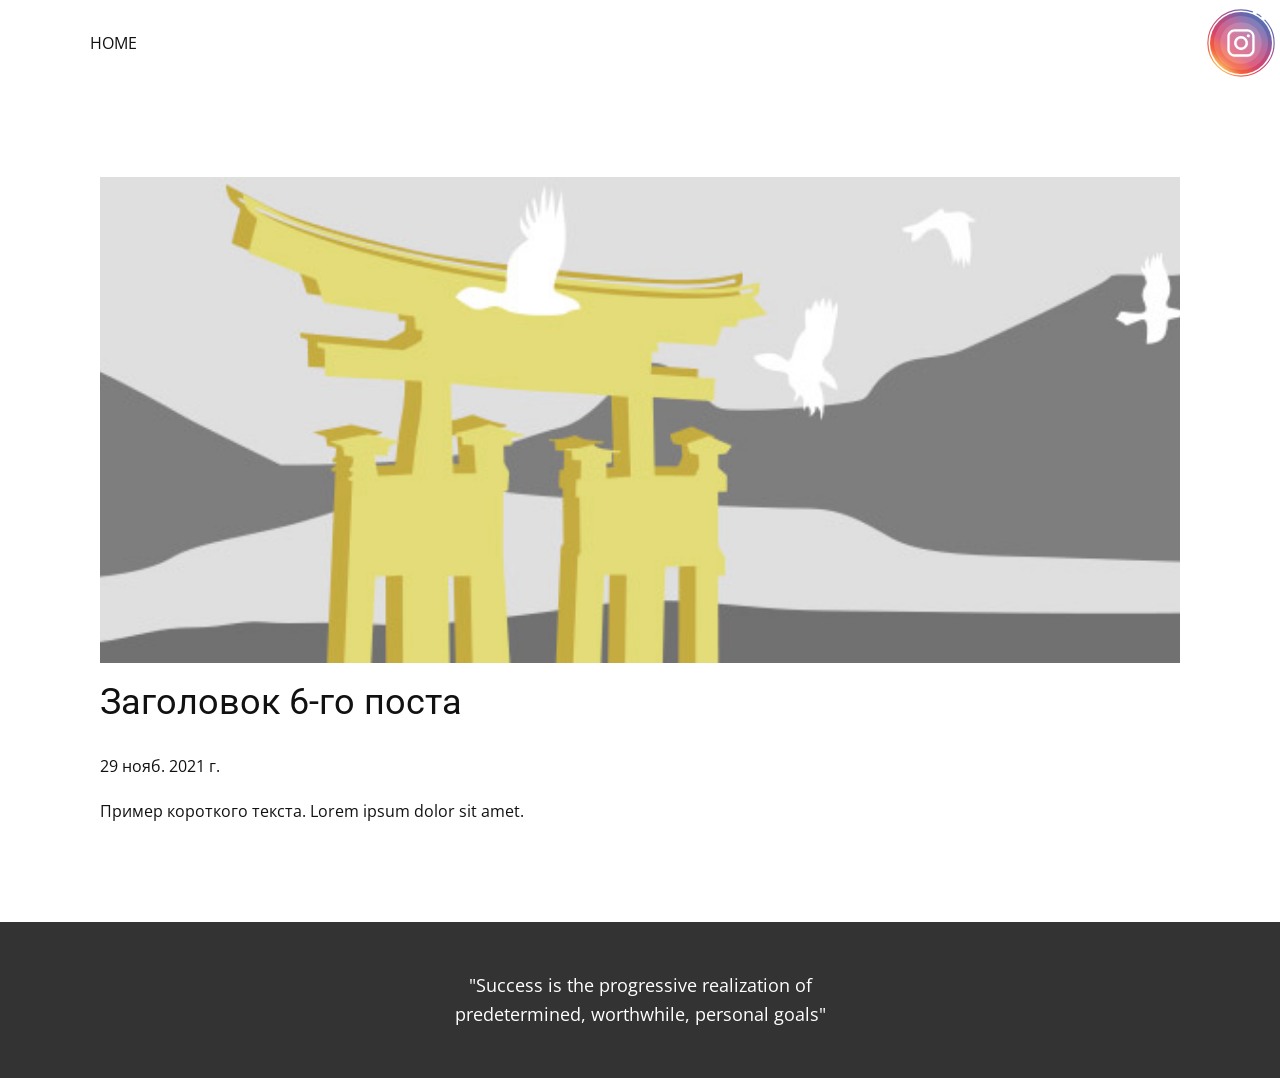
<file: blog/пост-5.html>
<!doctype html>
<html style="font-size: 16px;"><head>
    <meta name="viewport" content="width=device-width, initial-scale=1.0">
    <meta charset="utf-8">
    <meta name="keywords" content="Заголовок 1-го поста">
    <meta name="description" content="">
    <meta name="page_type" content="np-template-header-footer-from-plugin">
    <title>Заголовок 6-го поста</title>
    <link rel="stylesheet" href="../nicepage.css" media="screen">
<link rel="stylesheet" href="../Post-Template.css" media="screen">
    <script class="u-script" type="text/javascript" src="../jquery.js" defer=""></script>
    <script class="u-script" type="text/javascript" src="../nicepage.js" defer=""></script>
    <link rel="icon" href="../images/favicon2.jpg">
    <link id="u-theme-google-font" rel="stylesheet" href="https://fonts.googleapis.com/css?family=Roboto:100,100i,300,300i,400,400i,500,500i,700,700i,900,900i|Open+Sans:300,300i,400,400i,600,600i,700,700i,800,800i">
    
    
    
    
    <script type="application/ld+json">{
		"@context": "http://schema.org",
		"@type": "Organization",
		"name": "portfolioartempredko",
		"sameAs": [
				"https://instagram.com/name"
		]
}</script>
    <meta name="theme-color" content="#478ac9">
  </head>
  <body class="u-body"><header class="u-clearfix u-header u-header" id="sec-ef84"><div class="u-clearfix u-sheet u-valign-middle u-sheet-1">
        <div class="u-social-icons u-spacing-10 u-social-icons-1">
          <a class="u-social-url" title="instagram" target="_blank" href="https://instagram.com/name"><span class="u-icon u-social-icon u-social-instagram u-text-white u-icon-1"><svg class="u-svg-link" preserveAspectRatio="xMidYMin slice" viewBox="0 0 64 64" style=""><use xmlns:xlink="http://www.w3.org/1999/xlink" xlink:href="#svg-fcae"></use></svg><svg class="u-svg-content" viewBox="0 0 64 64" id="svg-fcae" style="enable-background:new 0 0 64 64;"><style type="text/css"> .st0{fill:url(#SVGID_1_);}
	.st1{fill:none;stroke:#6081C4;stroke-width:1.858;stroke-linecap:round;stroke-linejoin:round;stroke-miterlimit:10;}
	.st2{fill:none;stroke:url(#SVGID_2_);stroke-linecap:round;stroke-linejoin:round;stroke-miterlimit:10;}
	.st3{fill:none;stroke:#5B6CB2;stroke-linecap:round;stroke-linejoin:round;stroke-miterlimit:10;}
	.st4{opacity:0.15;}
	.st5{opacity:0.2;}
	.st6{fill:currentColor;} </style><linearGradient gradientUnits="userSpaceOnUse" id="SVGID_1_" x1="15.1928" x2="48.8072" y1="52.03" y2="11.97"><stop offset="0" style="stop-color:#FABF63"></stop><stop offset="4.494138e-02" style="stop-color:#F79A55"></stop><stop offset="9.364688e-02" style="stop-color:#F47849"></stop><stop offset="0.1341" style="stop-color:#F26341"></stop><stop offset="0.1609" style="stop-color:#F15C3E"></stop><stop offset="0.2262" style="stop-color:#EA564A"></stop><stop offset="0.3446" style="stop-color:#D7456A"></stop><stop offset="0.3533" style="stop-color:#D5446D"></stop><stop offset="0.4532" style="stop-color:#CC4774"></stop><stop offset="0.6183" style="stop-color:#B24F87"></stop><stop offset="0.7129" style="stop-color:#A15594"></stop><stop offset="0.7615" style="stop-color:#8F5B9C"></stop><stop offset="0.8567" style="stop-color:#7364A8"></stop><stop offset="0.9395" style="stop-color:#616AAF"></stop><stop offset="1" style="stop-color:#5B6CB2"></stop>
</linearGradient><circle class="st0" cx="32" cy="32" r="26.1"></circle><linearGradient gradientUnits="userSpaceOnUse" id="SVGID_2_" x1="13.7605" x2="50.1378" y1="53.737" y2="10.3842"><stop offset="0" style="stop-color:#FABF63"></stop><stop offset="4.494138e-02" style="stop-color:#F79A55"></stop><stop offset="9.364688e-02" style="stop-color:#F47849"></stop><stop offset="0.1341" style="stop-color:#F26341"></stop><stop offset="0.1609" style="stop-color:#F15C3E"></stop><stop offset="0.2262" style="stop-color:#EA564A"></stop><stop offset="0.3446" style="stop-color:#D7456A"></stop><stop offset="0.3533" style="stop-color:#D5446D"></stop><stop offset="0.4532" style="stop-color:#CC4774"></stop><stop offset="0.6183" style="stop-color:#B24F87"></stop><stop offset="0.7129" style="stop-color:#A15594"></stop><stop offset="0.7615" style="stop-color:#8F5B9C"></stop><stop offset="0.8567" style="stop-color:#7364A8"></stop><stop offset="0.9395" style="stop-color:#616AAF"></stop><stop offset="1" style="stop-color:#5B6CB2"></stop>
</linearGradient><path class="st2" d="M52.1,12.7c4.8,5,7.8,11.8,7.8,19.3c0,15.4-12.5,27.9-27.9,27.9S4.1,47.4,4.1,32S16.6,4.1,32,4.1  c3.4,0,6.7,0.6,9.7,1.7"></path><path class="st3" d="M45.5,7.6c1.2,0.6,2.3,1.4,3.3,2.2"></path><circle class="st4" cx="32" cy="32" r="22.8"></circle><circle class="st4" cx="32" cy="32" r="17.5"></circle><g><g class="st5"><path d="M37.7,44H27.2c-3.4,0-6.2-2.8-6.2-6.2V27.2c0-3.4,2.8-6.2,6.2-6.2h10.5c3.4,0,6.2,2.8,6.2,6.2v10.5    C44,41.2,41.2,44,37.7,44z M27.2,22.9c-2.4,0-4.3,1.9-4.3,4.3v10.5c0,2.4,1.9,4.3,4.3,4.3h10.5c2.4,0,4.3-1.9,4.3-4.3V27.2    c0-2.4-1.9-4.3-4.3-4.3H27.2z"></path><path d="M32.5,38.2c-3.2,0-5.8-2.6-5.8-5.8c0-3.2,2.6-5.8,5.8-5.8c3.2,0,5.8,2.6,5.8,5.8C38.2,35.6,35.6,38.2,32.5,38.2z     M32.5,28.6c-2.1,0-3.8,1.7-3.8,3.8c0,2.1,1.7,3.8,3.8,3.8c2.1,0,3.8-1.7,3.8-3.8C36.3,30.4,34.6,28.6,32.5,28.6z"></path><circle cx="38.6" cy="26.4" r="1.3"></circle>
</g><g><g><g><path class="st6" d="M37.3,43.5H26.7c-3.4,0-6.2-2.8-6.2-6.2V26.7c0-3.4,2.8-6.2,6.2-6.2h10.5c3.4,0,6.2,2.8,6.2,6.2v10.5      C43.5,40.7,40.7,43.5,37.3,43.5z M26.7,22.4c-2.4,0-4.3,1.9-4.3,4.3v10.5c0,2.4,1.9,4.3,4.3,4.3h10.5c2.4,0,4.3-1.9,4.3-4.3      V26.7c0-2.4-1.9-4.3-4.3-4.3H26.7z"></path>
</g><g><path class="st6" d="M32,37.8c-3.2,0-5.8-2.6-5.8-5.8c0-3.2,2.6-5.8,5.8-5.8c3.2,0,5.8,2.6,5.8,5.8C37.8,35.2,35.2,37.8,32,37.8      z M32,28.2c-2.1,0-3.8,1.7-3.8,3.8s1.7,3.8,3.8,3.8s3.8-1.7,3.8-3.8S34.1,28.2,32,28.2z"></path>
</g><g><circle class="st6" cx="38.1" cy="25.9" r="1.3"></circle>
</g>
</g>
</g>
</g></svg></span>
          </a>
        </div>
        <nav class="u-menu u-menu-dropdown u-offcanvas u-menu-1">
          <div class="menu-collapse" style="font-size: 1rem; letter-spacing: 0px;">
            <a class="u-border-2 u-border-grey-75 u-button-style u-custom-left-right-menu-spacing u-custom-padding-bottom u-custom-top-bottom-menu-spacing u-nav-link u-text-active-palette-1-base u-text-hover-palette-2-base" href="#">
              <svg><use xmlns:xlink="http://www.w3.org/1999/xlink" xlink:href="#menu-hamburger"></use></svg>
              <svg version="1.1" xmlns="http://www.w3.org/2000/svg" xmlns:xlink="http://www.w3.org/1999/xlink"><defs><symbol id="menu-hamburger" viewBox="0 0 16 16" style="width: 16px; height: 16px;"><rect y="1" width="16" height="2"></rect><rect y="7" width="16" height="2"></rect><rect y="13" width="16" height="2"></rect>
</symbol>
</defs></svg>
            </a>
          </div>
          <div class="u-custom-menu u-nav-container">
            <ul class="u-nav u-unstyled u-nav-1"><li class="u-nav-item"><a class="u-button-style u-nav-link u-text-active-palette-1-base u-text-hover-palette-2-base" href="../9105420#carousel_a234" style="padding: 10px 20px;">HOME</a>
</li></ul>
          </div>
          <div class="u-custom-menu u-nav-container-collapse">
            <div class="u-black u-container-style u-inner-container-layout u-opacity u-opacity-95 u-sidenav">
              <div class="u-inner-container-layout u-sidenav-overflow">
                <div class="u-menu-close"></div>
                <ul class="u-align-center u-nav u-popupmenu-items u-unstyled u-nav-2"><li class="u-nav-item"><a class="u-button-style u-nav-link" href="../9105420#carousel_a234" style="padding: 10px 20px;">HOME</a>
</li></ul>
              </div>
            </div>
            <div class="u-black u-menu-overlay u-opacity u-opacity-70"></div>
          </div>
        </nav>
      </div></header>
    <section class="u-align-center u-clearfix u-section-1" id="sec-f6e1">
      <div class="u-clearfix u-sheet u-valign-middle-md u-valign-middle-sm u-valign-middle-xs u-sheet-1"><!--post_details--><!--post_details_options_json--><!--{"source":""}--><!--/post_details_options_json--><!--blog_post-->
        <div class="u-container-style u-expanded-width u-post-details u-post-details-1">
          <div class="u-container-layout u-valign-middle u-container-layout-1"><!--blog_post_image-->
            <img alt="" class="u-blog-control u-expanded-width u-image u-image-default u-image-1" src="[data-uri]"><!--/blog_post_image--><!--blog_post_header-->
            <h2 class="u-blog-control u-text u-text-1">Заголовок 6-го поста</h2><!--/blog_post_header--><!--blog_post_metadata-->
            <div class="u-blog-control u-metadata u-metadata-1"><!--blog_post_metadata_date-->
              <span class="u-meta-date u-meta-icon">29 нояб. 2021 г.</span><!--/blog_post_metadata_date--><!--blog_post_metadata_category-->
              <!--/blog_post_metadata_category--><!--blog_post_metadata_comments-->
              <!--/blog_post_metadata_comments-->
            </div><!--/blog_post_metadata--><!--blog_post_content-->
            <div class="u-align-justify u-blog-control u-post-content u-text u-text-2 fr-view">
  Пример короткого текста. Lorem ipsum dolor sit amet.
  </div><!--/blog_post_content-->
          </div>
        </div><!--/blog_post--><!--/post_details-->
      </div>
    </section>
    
    
    
    
    <footer class="u-align-center u-clearfix u-footer u-grey-80 u-footer" id="sec-5401"><div class="u-clearfix u-sheet u-sheet-1">
        <p class="u-small-text u-text u-text-variant u-text-1">"Success is the progressive realization of predetermined, worthwhile, personal goals"</p>
      </div></footer>
  
</body></html>
</file>
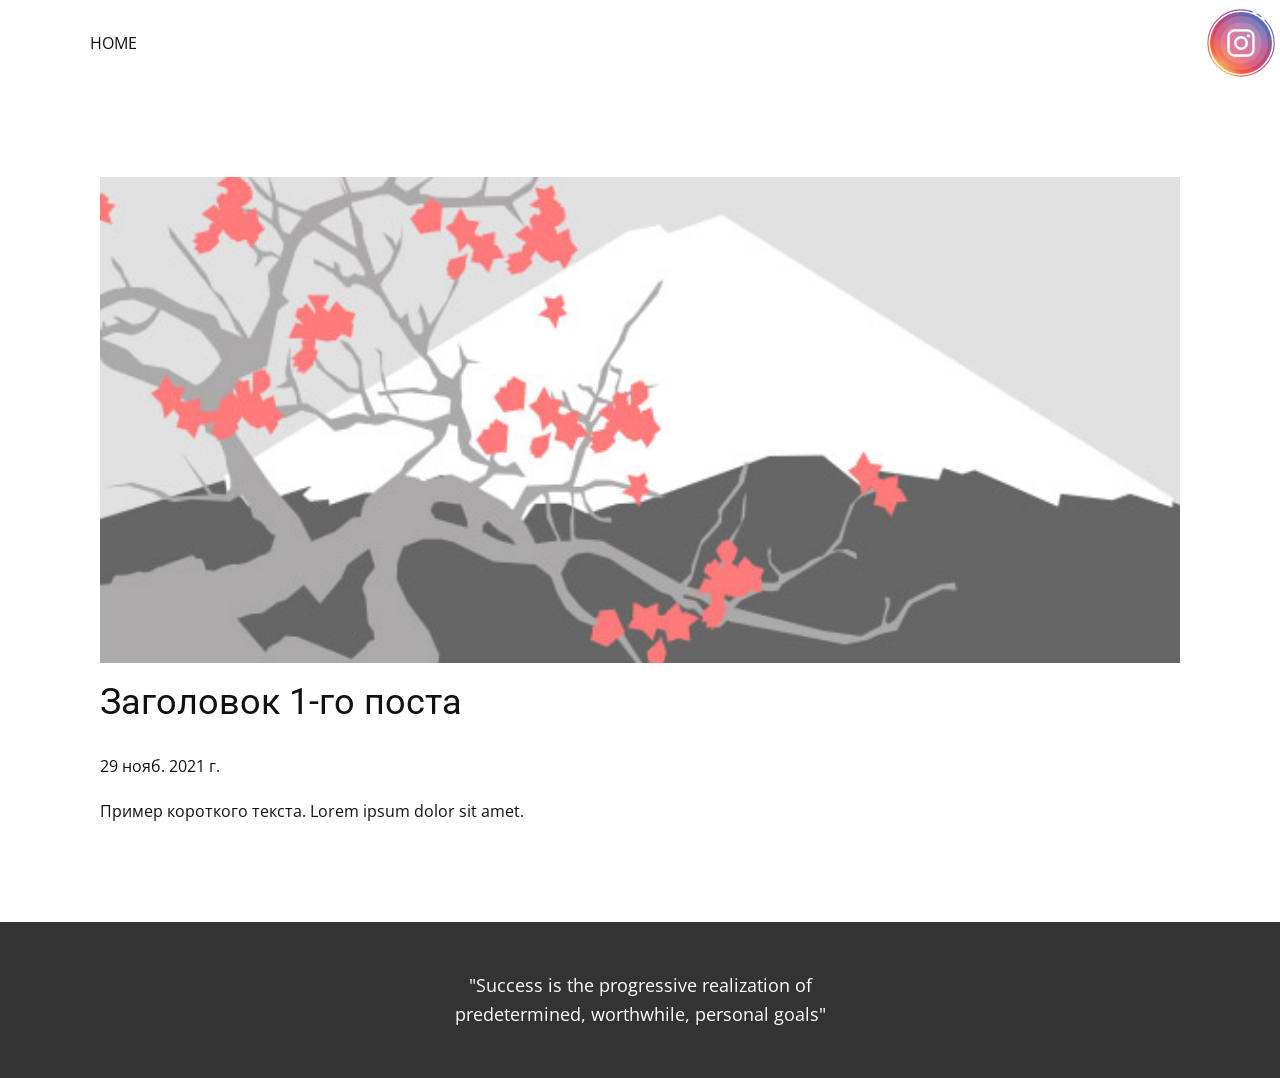
<file: blog/пост.html>
<!doctype html>
<html style="font-size: 16px;"><head>
    <meta name="viewport" content="width=device-width, initial-scale=1.0">
    <meta charset="utf-8">
    <meta name="keywords" content="Заголовок 1-го поста">
    <meta name="description" content="">
    <meta name="page_type" content="np-template-header-footer-from-plugin">
    <title>Заголовок 1-го поста</title>
    <link rel="stylesheet" href="../nicepage.css" media="screen">
<link rel="stylesheet" href="../Post-Template.css" media="screen">
    <script class="u-script" type="text/javascript" src="../jquery.js" defer=""></script>
    <script class="u-script" type="text/javascript" src="../nicepage.js" defer=""></script>
    <link rel="icon" href="../images/favicon2.jpg">
    <link id="u-theme-google-font" rel="stylesheet" href="https://fonts.googleapis.com/css?family=Roboto:100,100i,300,300i,400,400i,500,500i,700,700i,900,900i|Open+Sans:300,300i,400,400i,600,600i,700,700i,800,800i">
    
    
    
    
    <script type="application/ld+json">{
		"@context": "http://schema.org",
		"@type": "Organization",
		"name": "portfolioartempredko",
		"sameAs": [
				"https://instagram.com/name"
		]
}</script>
    <meta name="theme-color" content="#478ac9">
  </head>
  <body class="u-body"><header class="u-clearfix u-header u-header" id="sec-ef84"><div class="u-clearfix u-sheet u-valign-middle u-sheet-1">
        <div class="u-social-icons u-spacing-10 u-social-icons-1">
          <a class="u-social-url" title="instagram" target="_blank" href="https://instagram.com/name"><span class="u-icon u-social-icon u-social-instagram u-text-white u-icon-1"><svg class="u-svg-link" preserveAspectRatio="xMidYMin slice" viewBox="0 0 64 64" style=""><use xmlns:xlink="http://www.w3.org/1999/xlink" xlink:href="#svg-fcae"></use></svg><svg class="u-svg-content" viewBox="0 0 64 64" id="svg-fcae" style="enable-background:new 0 0 64 64;"><style type="text/css"> .st0{fill:url(#SVGID_1_);}
	.st1{fill:none;stroke:#6081C4;stroke-width:1.858;stroke-linecap:round;stroke-linejoin:round;stroke-miterlimit:10;}
	.st2{fill:none;stroke:url(#SVGID_2_);stroke-linecap:round;stroke-linejoin:round;stroke-miterlimit:10;}
	.st3{fill:none;stroke:#5B6CB2;stroke-linecap:round;stroke-linejoin:round;stroke-miterlimit:10;}
	.st4{opacity:0.15;}
	.st5{opacity:0.2;}
	.st6{fill:currentColor;} </style><linearGradient gradientUnits="userSpaceOnUse" id="SVGID_1_" x1="15.1928" x2="48.8072" y1="52.03" y2="11.97"><stop offset="0" style="stop-color:#FABF63"></stop><stop offset="4.494138e-02" style="stop-color:#F79A55"></stop><stop offset="9.364688e-02" style="stop-color:#F47849"></stop><stop offset="0.1341" style="stop-color:#F26341"></stop><stop offset="0.1609" style="stop-color:#F15C3E"></stop><stop offset="0.2262" style="stop-color:#EA564A"></stop><stop offset="0.3446" style="stop-color:#D7456A"></stop><stop offset="0.3533" style="stop-color:#D5446D"></stop><stop offset="0.4532" style="stop-color:#CC4774"></stop><stop offset="0.6183" style="stop-color:#B24F87"></stop><stop offset="0.7129" style="stop-color:#A15594"></stop><stop offset="0.7615" style="stop-color:#8F5B9C"></stop><stop offset="0.8567" style="stop-color:#7364A8"></stop><stop offset="0.9395" style="stop-color:#616AAF"></stop><stop offset="1" style="stop-color:#5B6CB2"></stop>
</linearGradient><circle class="st0" cx="32" cy="32" r="26.1"></circle><linearGradient gradientUnits="userSpaceOnUse" id="SVGID_2_" x1="13.7605" x2="50.1378" y1="53.737" y2="10.3842"><stop offset="0" style="stop-color:#FABF63"></stop><stop offset="4.494138e-02" style="stop-color:#F79A55"></stop><stop offset="9.364688e-02" style="stop-color:#F47849"></stop><stop offset="0.1341" style="stop-color:#F26341"></stop><stop offset="0.1609" style="stop-color:#F15C3E"></stop><stop offset="0.2262" style="stop-color:#EA564A"></stop><stop offset="0.3446" style="stop-color:#D7456A"></stop><stop offset="0.3533" style="stop-color:#D5446D"></stop><stop offset="0.4532" style="stop-color:#CC4774"></stop><stop offset="0.6183" style="stop-color:#B24F87"></stop><stop offset="0.7129" style="stop-color:#A15594"></stop><stop offset="0.7615" style="stop-color:#8F5B9C"></stop><stop offset="0.8567" style="stop-color:#7364A8"></stop><stop offset="0.9395" style="stop-color:#616AAF"></stop><stop offset="1" style="stop-color:#5B6CB2"></stop>
</linearGradient><path class="st2" d="M52.1,12.7c4.8,5,7.8,11.8,7.8,19.3c0,15.4-12.5,27.9-27.9,27.9S4.1,47.4,4.1,32S16.6,4.1,32,4.1  c3.4,0,6.7,0.6,9.7,1.7"></path><path class="st3" d="M45.5,7.6c1.2,0.6,2.3,1.4,3.3,2.2"></path><circle class="st4" cx="32" cy="32" r="22.8"></circle><circle class="st4" cx="32" cy="32" r="17.5"></circle><g><g class="st5"><path d="M37.7,44H27.2c-3.4,0-6.2-2.8-6.2-6.2V27.2c0-3.4,2.8-6.2,6.2-6.2h10.5c3.4,0,6.2,2.8,6.2,6.2v10.5    C44,41.2,41.2,44,37.7,44z M27.2,22.9c-2.4,0-4.3,1.9-4.3,4.3v10.5c0,2.4,1.9,4.3,4.3,4.3h10.5c2.4,0,4.3-1.9,4.3-4.3V27.2    c0-2.4-1.9-4.3-4.3-4.3H27.2z"></path><path d="M32.5,38.2c-3.2,0-5.8-2.6-5.8-5.8c0-3.2,2.6-5.8,5.8-5.8c3.2,0,5.8,2.6,5.8,5.8C38.2,35.6,35.6,38.2,32.5,38.2z     M32.5,28.6c-2.1,0-3.8,1.7-3.8,3.8c0,2.1,1.7,3.8,3.8,3.8c2.1,0,3.8-1.7,3.8-3.8C36.3,30.4,34.6,28.6,32.5,28.6z"></path><circle cx="38.6" cy="26.4" r="1.3"></circle>
</g><g><g><g><path class="st6" d="M37.3,43.5H26.7c-3.4,0-6.2-2.8-6.2-6.2V26.7c0-3.4,2.8-6.2,6.2-6.2h10.5c3.4,0,6.2,2.8,6.2,6.2v10.5      C43.5,40.7,40.7,43.5,37.3,43.5z M26.7,22.4c-2.4,0-4.3,1.9-4.3,4.3v10.5c0,2.4,1.9,4.3,4.3,4.3h10.5c2.4,0,4.3-1.9,4.3-4.3      V26.7c0-2.4-1.9-4.3-4.3-4.3H26.7z"></path>
</g><g><path class="st6" d="M32,37.8c-3.2,0-5.8-2.6-5.8-5.8c0-3.2,2.6-5.8,5.8-5.8c3.2,0,5.8,2.6,5.8,5.8C37.8,35.2,35.2,37.8,32,37.8      z M32,28.2c-2.1,0-3.8,1.7-3.8,3.8s1.7,3.8,3.8,3.8s3.8-1.7,3.8-3.8S34.1,28.2,32,28.2z"></path>
</g><g><circle class="st6" cx="38.1" cy="25.9" r="1.3"></circle>
</g>
</g>
</g>
</g></svg></span>
          </a>
        </div>
        <nav class="u-menu u-menu-dropdown u-offcanvas u-menu-1">
          <div class="menu-collapse" style="font-size: 1rem; letter-spacing: 0px;">
            <a class="u-border-2 u-border-grey-75 u-button-style u-custom-left-right-menu-spacing u-custom-padding-bottom u-custom-top-bottom-menu-spacing u-nav-link u-text-active-palette-1-base u-text-hover-palette-2-base" href="#">
              <svg><use xmlns:xlink="http://www.w3.org/1999/xlink" xlink:href="#menu-hamburger"></use></svg>
              <svg version="1.1" xmlns="http://www.w3.org/2000/svg" xmlns:xlink="http://www.w3.org/1999/xlink"><defs><symbol id="menu-hamburger" viewBox="0 0 16 16" style="width: 16px; height: 16px;"><rect y="1" width="16" height="2"></rect><rect y="7" width="16" height="2"></rect><rect y="13" width="16" height="2"></rect>
</symbol>
</defs></svg>
            </a>
          </div>
          <div class="u-custom-menu u-nav-container">
            <ul class="u-nav u-unstyled u-nav-1"><li class="u-nav-item"><a class="u-button-style u-nav-link u-text-active-palette-1-base u-text-hover-palette-2-base" href="../9105420#carousel_a234" style="padding: 10px 20px;">HOME</a>
</li></ul>
          </div>
          <div class="u-custom-menu u-nav-container-collapse">
            <div class="u-black u-container-style u-inner-container-layout u-opacity u-opacity-95 u-sidenav">
              <div class="u-inner-container-layout u-sidenav-overflow">
                <div class="u-menu-close"></div>
                <ul class="u-align-center u-nav u-popupmenu-items u-unstyled u-nav-2"><li class="u-nav-item"><a class="u-button-style u-nav-link" href="../9105420#carousel_a234" style="padding: 10px 20px;">HOME</a>
</li></ul>
              </div>
            </div>
            <div class="u-black u-menu-overlay u-opacity u-opacity-70"></div>
          </div>
        </nav>
      </div></header>
    <section class="u-align-center u-clearfix u-section-1" id="sec-f6e1">
      <div class="u-clearfix u-sheet u-valign-middle-md u-valign-middle-sm u-valign-middle-xs u-sheet-1"><!--post_details--><!--post_details_options_json--><!--{"source":""}--><!--/post_details_options_json--><!--blog_post-->
        <div class="u-container-style u-expanded-width u-post-details u-post-details-1">
          <div class="u-container-layout u-valign-middle u-container-layout-1"><!--blog_post_image-->
            <img alt="" class="u-blog-control u-expanded-width u-image u-image-default u-image-1" src="[data-uri]"><!--/blog_post_image--><!--blog_post_header-->
            <h2 class="u-blog-control u-text u-text-1">Заголовок 1-го поста</h2><!--/blog_post_header--><!--blog_post_metadata-->
            <div class="u-blog-control u-metadata u-metadata-1"><!--blog_post_metadata_date-->
              <span class="u-meta-date u-meta-icon">29 нояб. 2021 г.</span><!--/blog_post_metadata_date--><!--blog_post_metadata_category-->
              <!--/blog_post_metadata_category--><!--blog_post_metadata_comments-->
              <!--/blog_post_metadata_comments-->
            </div><!--/blog_post_metadata--><!--blog_post_content-->
            <div class="u-align-justify u-blog-control u-post-content u-text u-text-2 fr-view">
  Пример короткого текста. Lorem ipsum dolor sit amet.
  </div><!--/blog_post_content-->
          </div>
        </div><!--/blog_post--><!--/post_details-->
      </div>
    </section>
    
    
    
    
    <footer class="u-align-center u-clearfix u-footer u-grey-80 u-footer" id="sec-5401"><div class="u-clearfix u-sheet u-sheet-1">
        <p class="u-small-text u-text u-text-variant u-text-1">"Success is the progressive realization of predetermined, worthwhile, personal goals"</p>
      </div></footer>
  
</body></html>
</file>
